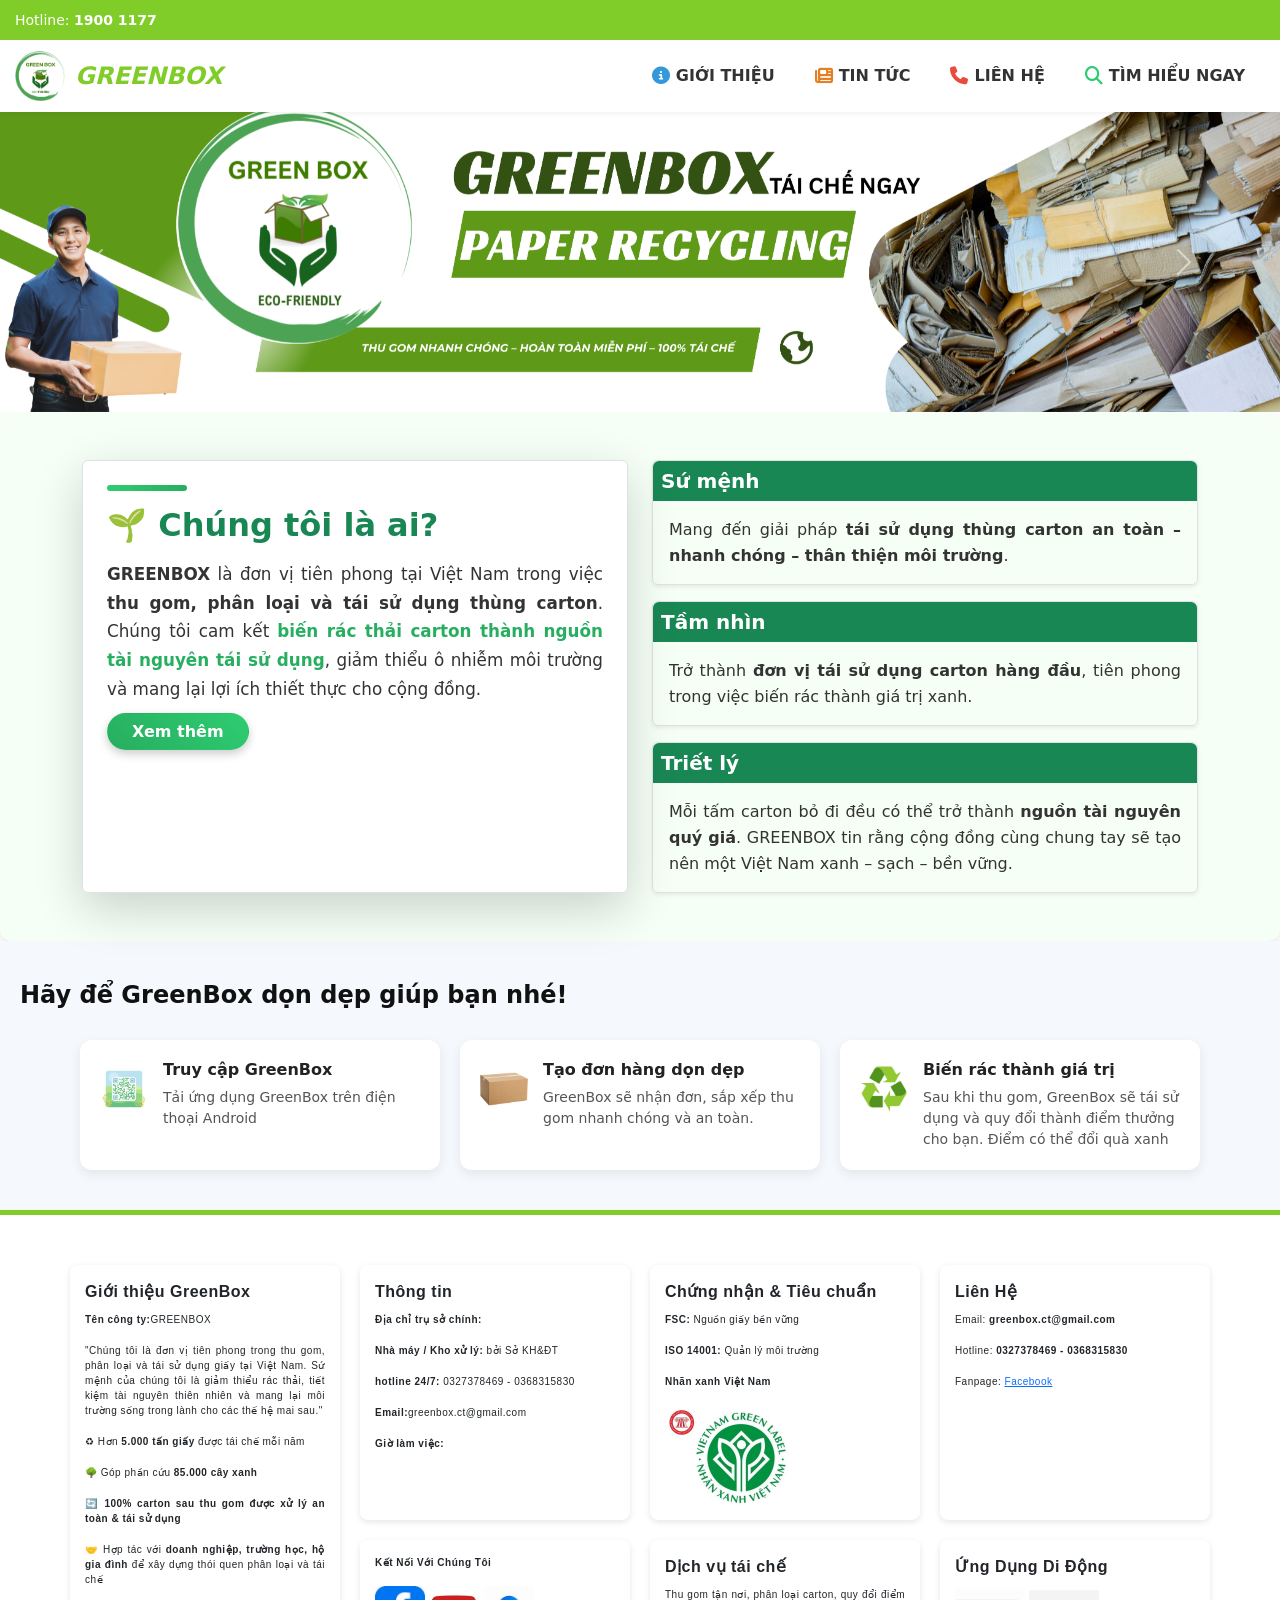
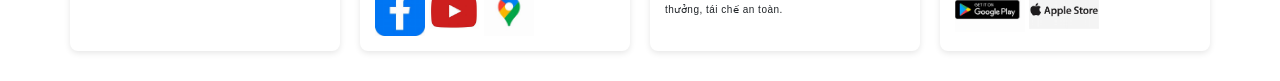
<file: index.html>
<!DOCTYPE html>
<html lang="en">
<head>
  <meta charset="UTF-8">
  <meta name="viewport" content="width=device-width, initial-scale=1.0">
  <title>GREENBOX</title>
  <link rel="stylesheet" type="text/css" href="index.css">
  <link rel="stylesheet" href="https://cdnjs.cloudflare.com/ajax/libs/font-awesome/6.4.0/css/all.min.css">
  <link href="https://cdn.jsdelivr.net/npm/bootstrap@5.3.7/dist/css/bootstrap.min.css" rel="stylesheet">
  <script src="https://cdn.jsdelivr.net/npm/bootstrap@5.3.2/dist/js/bootstrap.bundle.min.js"></script>
  <style>
.footer-container {
    display: grid;
    grid-template-columns: repeat(4, 1fr);
    grid-template-rows: auto auto;
    gap: 20px;
    max-width: 1200px;
    margin: auto;
    padding: 30px;
    background-color: #fff;
    font-family: sans-serif;
    box-sizing: border-box;
}

.footer1 {
    grid-column: 1;
    grid-row: 1 / span 2;
}
.footer2 {
    grid-column: 2;
    grid-row: 1;
}
.footer3 {
    grid-column: 3;
    grid-row: 1;
}
.footer4 {
    grid-column: 4;
    grid-row: 1;
}
.footer6 {
    grid-column: 2;
    grid-row: 2;
}
.footer7 {
    grid-column: 3;
    grid-row: 2;
}
.footer8 {
    grid-column: 4;
    grid-row: 2;
}
.footer5 {
    display: none;
}

.footer-container > div {
    background: #fff;
    padding: 15px;
    border-radius: 8px;
    box-shadow: 0 2px 6px rgba(0,0,0,0.1);
    box-sizing: border-box;
}

@media (max-width: 768px) {
    .footer-container {
        grid-template-columns: 1fr;
        grid-template-rows: auto;
    }
    .footer1,
    .footer2,
    .footer3,
    .footer4,
    .footer5,
    .footer6,
    .footer7,
    .footer8 {
        grid-column: auto;
        grid-row: auto;
        display: block;
    }
    .footer5 {
       display: none;
    }
}

.footer1 p, .footer2 p, .footer3 p, .footer4 p, .footer6 p, .footer7 p, .footer8 p {
    font-size: 10px;
    text-align: justify;
    text-justify: inter-word;
    line-height: 1.5;
    letter-spacing: 0.5px;
}

.footer1 h6, .footer2 h6, .footer3 h6, .footer4 h6, .footer6 h6, .footer7 h6, .footer8 h6 {
    text-align: justify;
    line-height: 1.5;
    letter-spacing: 0.5px;
}
  </style>
</head>

<body>
  <!-- Thanh xanh trên cùng -->
  <div class="top-bar">
    <div class="left">
      <span>Hotline: <strong>1900 1177</strong></span>
      <div class="top-right">
      </div>
    </div>
  </div>

  <!-- Header chính màu trắng -->
  <header class="main-header">
    <div class="logo-container">
      <a href="index.html">
        <img src="hinh/logo1.png" alt="VinhLong Tourism Logo" class="logo">
      </a>
      <a class="greenbox-link"><i>GREENBOX</i></a>
    </div>
    <!-- Nút menu ☰ chỉ hiển thị trên điện thoại -->
    <button class="menudienthoai-toggle" onclick="toggleMenudienthoai()">☰</button>

    <!-- Thanh menu -->
    <nav id="nav-menu">
      <a href="php/gioithieu.html"><i class="fas fa-info-circle"></i> GIỚI THIỆU</a>
      <a href="php/tintuc.html"><i class="fas fa-newspaper"></i> TIN TỨC</a>
      <a href="php/lienhe.html"> <i class="fas fa-phone"></i> LIÊN HỆ</a>
      <a href="php/timhieungay.html"> <i class="fas fa-search"></i> TÌM HIỂU NGAY</a>
    </nav>
  </header>

  <!-- Banner quảng cáo -->
  <!-- <div class="banner">
    <img src="hinh/nenxanh.png" alt="" className="benner" width="1208" />
  </div> -->
  <!-- Banner quảng cáo -->
  <div id="carouselExampleInterval" class="carousel slide" data-bs-ride="carousel">
    <div class="carousel-inner">
      <div class="carousel-item active" data-bs-interval="3000">
        <img src="hinh/bennerweb1.png" class="d-block w-100" alt="...">
      </div>
      <div class="carousel-item" data-bs-interval="2000">
        <img src="hinh/bennerweb2.png" class="d-block w-100" alt="...">
      </div>
      <div class="carousel-item">
        <img src="hinh/benner3.png" class="d-block w-100" alt="...">
      </div>
      <div class="carousel-item">
        <img src="hinh/benner4.png" class="d-block w-100" alt="...">
      </div>
    </div>
    <button class="carousel-control-prev" type="button" data-bs-target="#carouselExampleInterval" data-bs-slide="prev">
      <span class="carousel-control-prev-icon" aria-hidden="true"></span>
      <span class="visually-hidden">Previous</span>
    </button>
    <button class="carousel-control-next" type="button" data-bs-target="#carouselExampleInterval" data-bs-slide="next">
      <span class="carousel-control-next-icon" aria-hidden="true"></span>
      <span class="visually-hidden">Next</span>
    </button>
  </div>


<!-- Phần giới thiệu GreenBox -->
<section id="about-greenbox" class="py-5">
  <div class="container">
    <div class="row align-items-stretch">
      
      <!-- Cột bên trái: Giới thiệu -->
<!-- Cột bên trái: Giới thiệu -->
<!-- Cột bên trái: Giới thiệu -->
<div class="col-md-6 mb-4 mb-md-0" style="text-align: justify;">
  <div class="border rounded p-4 shadow-lg h-100 bg-white position-relative" 
       style="border: 2px solid #4CAF50; border-radius: 15px; overflow:hidden;">

    <!-- Gạch ngang xanh -->
    <div style="height: 6px; width: 80px; background: linear-gradient(90deg, #2ecc71, #27ae60); border-radius: 4px; margin-bottom: 15px;">
    </div>

    <h2 class="fw-bold mb-3 text-success text-center text-md-start">
      🌱 Chúng tôi là ai?
    </h2>

    <p style="line-height: 1.7; color: #333; font-size: 1.05rem; text-align: justify;">
      <strong>GREENBOX</strong> là đơn vị tiên phong tại Việt Nam trong việc 
      <b>thu gom, phân loại và tái sử dụng thùng carton</b>. 
      Chúng tôi cam kết <span style="color:#27ae60; font-weight:600;">biến rác thải carton thành nguồn tài nguyên tái sử dụng</span>, 
      giảm thiểu ô nhiễm môi trường và mang lại lợi ích thiết thực cho cộng đồng.
    </p>

    <a href="php/gioithieu.html" class="btn mt-3 px-4 py-2 fw-bold text-white d-block d-md-inline mx-auto mx-md-0"
       style="background: linear-gradient(45deg,#27ae60,#2ecc71); border-radius:30px; box-shadow:0 4px 10px rgba(0,0,0,0.2); width: fit-content;">
       Xem thêm
    </a>
  </div>
</div>




      <!-- Cột bên phải: Sứ mệnh, Tầm nhìn, Triết lý -->
      <div class="col-md-6 d-flex flex-column gap-3" style="text-align: justify;">
        
        <div class="border rounded shadow-sm h-100">
          <div class="bg-success text-white p-2 rounded-top">
            <h5 class="fw-bold mb-0">Sứ mệnh</h5>
          </div>
          <div class="p-3">
            <p class="mb-0">
              Mang đến giải pháp <b>tái sử dụng thùng carton an toàn – nhanh chóng – thân thiện môi trường</b>.
            </p>
          </div>
        </div>

        <div class="border rounded shadow-sm h-100">
          <div class="bg-success text-white p-2 rounded-top">
            <h5 class="fw-bold mb-0">Tầm nhìn</h5>
          </div>
          <div class="p-3">
            <p class="mb-0">
              Trở thành <b>đơn vị tái sử dụng carton hàng đầu</b>, tiên phong trong việc biến rác thành giá trị xanh.
            </p>
          </div>
        </div>

        <div class="border rounded shadow-sm h-100">
          <div class="bg-success text-white p-2 rounded-top">
            <h5 class="fw-bold mb-0">Triết lý</h5>
          </div>
          <div class="p-3">
            <p class="mb-0">
              Mỗi tấm carton bỏ đi đều có thể trở thành <b>nguồn tài nguyên quý giá</b>. 
              GREENBOX tin rằng cộng đồng cùng chung tay sẽ tạo nên một Việt Nam xanh – sạch – bền vững.
            </p>
          </div>
        </div>

      </div>
    </div>
  </div>
</section>





   <section id="introduction1" style="text-align: justify;">
    <h2>Hãy để GreenBox dọn dẹp giúp bạn nhé!</h2>
    <div class="list-lido">
      <div class="lido-box">
        <div class="lido-content">
          <img src="hinh/appGreenBox.jpg" alt="Đáp ứng mọi nhu cầu">
          <div class="text">
            <h3>Truy cập GreenBox</h3>
            <p>Tải ứng dụng GreenBox trên điện thoại Android</p>
          </div>
        </div>
      </div>
      <div class="lido-box">
        <div class="lido-content">
          <img src="hinh/thungcarton.jpg" alt="Tùy chọn đặt chỗ linh hoạt">
          <div class="text">
            <h3>Tạo đơn hàng dọn dẹp</h3>
            <p>GreenBox sẽ nhận đơn, sắp xếp thu gom nhanh chóng và an toàn.</p>
          </div>
        </div>
      </div>
      <div class="lido-box">
        <div class="lido-content">
          <img src="hinh/lido3.png" alt="Thanh toán an toàn">
          <div class="text">
            <h3>Biến rác thành giá trị</h3>
            <p>Sau khi thu gom, GreenBox sẽ tái sử dụng và quy đổi thành điểm thưởng cho bạn. Điểm có thể đổi quà xanh</p>
          </div>
        </div>
      </div>
    </div>
  </section>
  </div>

  <!--footer cuối trang-->
  <footer>
    <div class="top"></div>
    </div>
    </div>
    <div class="footer-container">
      <div class="footer1">
        <h6><strong>Giới thiệu GreenBox</strong></h6>
        <p><strong>Tên công ty:</strong>GREENBOX</p>
        <p><strong></strong>"Chúng tôi là đơn vị tiên phong trong thu gom, phân loại và tái sử dụng giấy tại Việt Nam. Sứ
          mệnh của chúng tôi là giảm thiểu rác thải, tiết kiệm tài nguyên thiên nhiên và mang lại môi trường sống trong
          lành cho các thế hệ mai sau."
        </p>
        <p>♻ Hơn <strong>5.000 tấn giấy</strong> được tái chế mỗi năm</p>
        <p>🌳 Góp phần cứu <strong>85.000 cây xanh</strong> </p>
        <p><strong>🔄 100% carton sau thu gom được xử lý an toàn & tái sử dụng</strong> </p>
        <p>🤝 Hợp tác với <strong>doanh nghiệp, trường học, hộ gia đình</strong> để xây dựng thói quen phân loại và tái chế </p>
      </div>

      <div class="footer2">
        <h6><strong>Thông tin</strong></h6>
        <p><strong>Địa chỉ trụ sở chính:</strong></p>
        <p><strong>Nhà máy / Kho xử lý:</strong> bởi Sở KH&ĐT</p>
        <p><strong>hotline 24/7:</strong> 0327378469 - 0368315830</p>
        <p><strong>Email:</strong>greenbox.ct@gmail.com</p>
        <p><strong>Giờ làm việc:</strong></p>
      </div>

      <div class="footer3">
        <h6><strong>Chứng nhận & Tiêu chuẩn</strong></h6>
        <p><strong>FSC: </strong> Nguồn giấy bền vững</p>
        <p><strong>ISO 14001: </strong> Quản lý môi trường</p>
        <p><strong>Nhãn xanh Việt Nam</strong></p>
        <img src="hinh/Nhanxanh.jpg" alt="Đã thông báo Bộ Công Thương" width="150">
      </div>

      <div class="footer4">
        <h6><strong>Liên Hệ</strong></h6>
        <p>Email: <strong> greenbox.ct@gmail.com</strong></p>
        <p>Hotline: <strong>0327378469 - 0368315830</strong></p>
        <p>Fanpage: <a href="#" target="_blank">Facebook</a></p>
      </div>

      <div class="footer5">
        <h6>Đây là ô footer5 đã bị gộp với footer1</h6>
        <p>Nội dung này sẽ không hiển thị vì đã bị gộp với footer1.</p>
      </div>

      <div class="footer6">
        <h6>
          <p><strong>Kết Nối Với Chúng Tôi</strong></p>
        </h6>
        <img src="hinh/fb.jfif" width="50">
        <img src="hinh/ytb1.jfif" width="50">
        <img src="hinh/ggmap.jfif" width="50">
      </div>

      <div class="footer7">
        <h6><strong>Dịch vụ tái chế</strong></h6>
        <p>Thu gom tận nơi, phân loại carton, quy đổi điểm thưởng, tái chế an toàn.</p>
      </div>

      <div class="footer8">
        <h6><strong>Ứng Dụng Di Động</strong></h6>
        <img src="hinh/gg play.jfif" width="70">
        <img src="hinh/app.jfif" width="70">
      </div>
    </div>
  </footer>

</body>
<script>
  function toggleMenudienthoai() {
    var menu = document.getElementById("nav-menu");
    menu.classList.toggle("nav-active");
  }
</script>

</html>
</file>
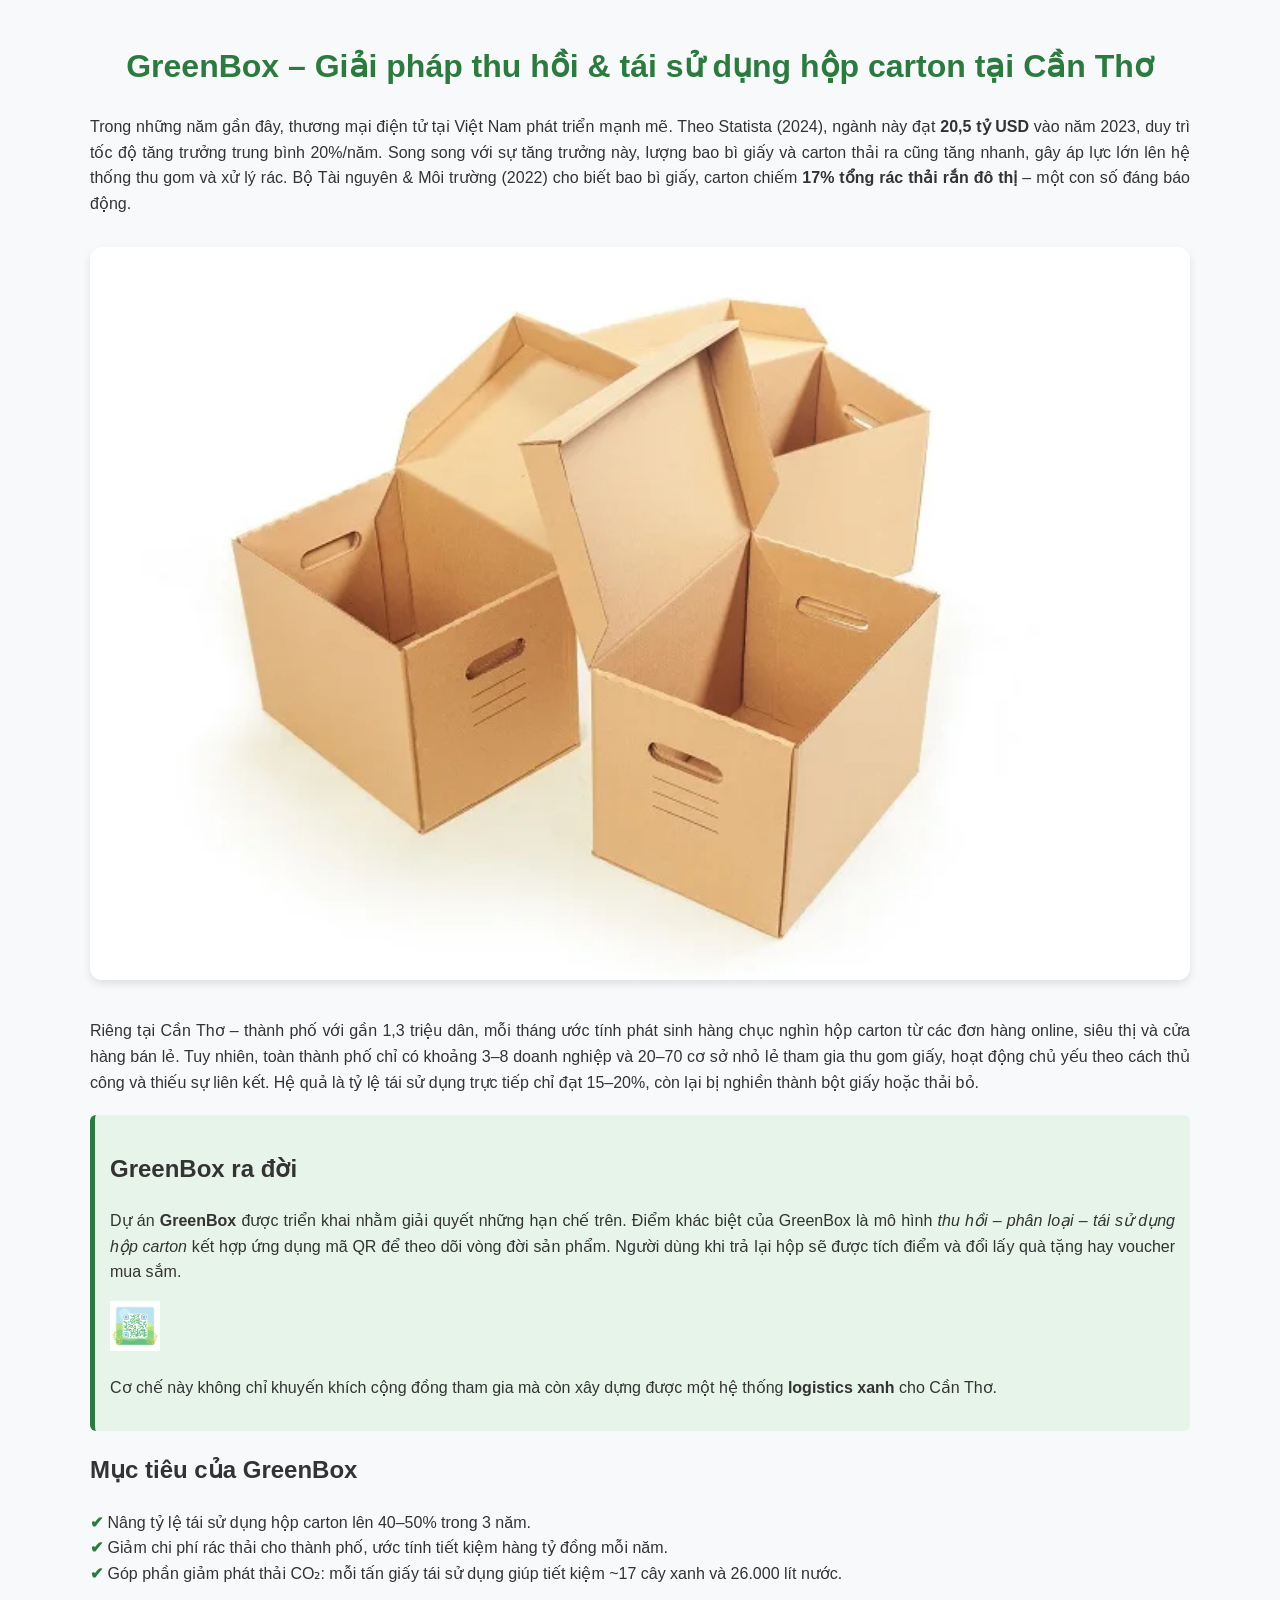
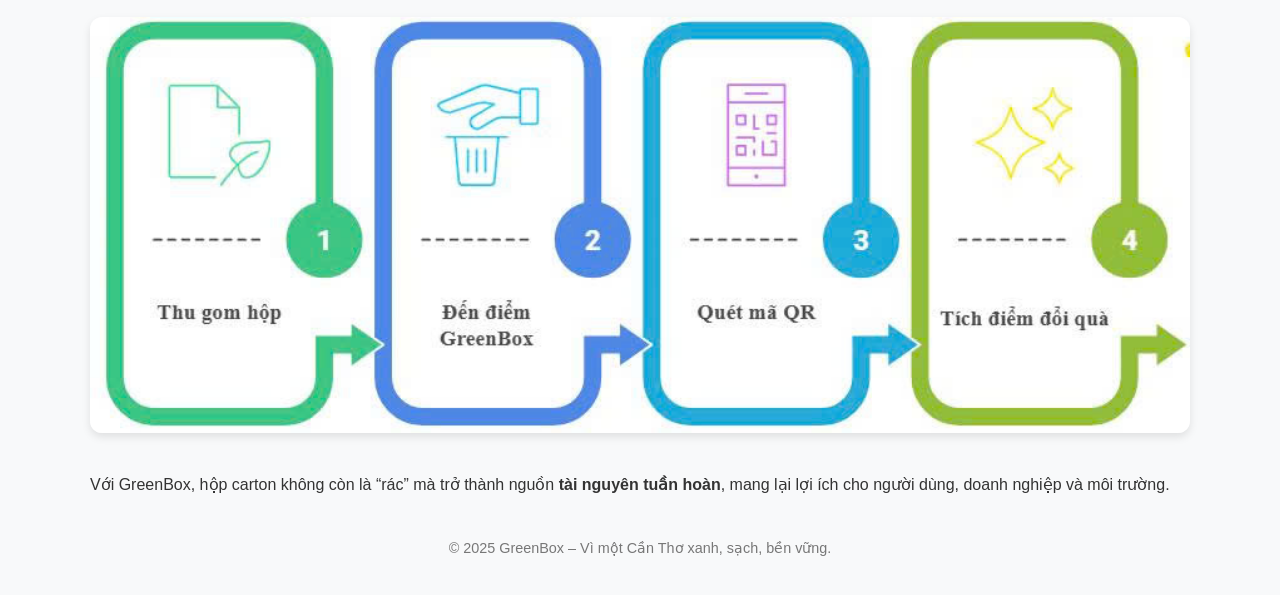
<file: php/chitiet1.html>
<!DOCTYPE html>
<html lang="vi">
<head>
  <meta charset="UTF-8">
  <meta name="viewport" content="width=device-width, initial-scale=1.0">
  <title>GreenBox – Giải pháp tái sử dụng hộp carton tại Cần Thơ</title>
  <style>
    body {
      font-family: Arial, sans-serif;
      line-height: 1.6;
      margin: 0;
      padding: 0;
      background: #f8f9fa;
      color: #333;
    }
    .container {
      max-width: 1100px;
      margin: auto;
      padding: 20px;
    }
    h1 {
      text-align: center;
      color: #2c7a3f;
    }
    .intro img, .goal img {
      width: 100%;
      border-radius: 12px;
      margin: 15px 0;
      box-shadow: 0 4px 8px rgba(0,0,0,0.1);
    }
    .highlight {
      background: #e6f4ea;
      padding: 15px;
      border-left: 5px solid #2c7a3f;
      margin: 20px 0;
      border-radius: 6px;
    }
    ul {
      list-style: none;
      padding: 0;
    }
    ul li::before {
      content: "✔ ";
      color: #2c7a3f;
      font-weight: bold;
    }
    .footer {
      text-align: center;
      font-size: 0.9em;
      color: #777;
      margin-top: 40px;
    }
  </style>
</head>
<body>
  <div class="container" style="text-align: justify;">
    <h1>GreenBox – Giải pháp thu hồi & tái sử dụng hộp carton tại Cần Thơ</h1>

    <div class="intro">
      <p>Trong những năm gần đây, thương mại điện tử tại Việt Nam phát triển mạnh mẽ. Theo Statista (2024), ngành này đạt <strong>20,5 tỷ USD</strong> vào năm 2023, duy trì tốc độ tăng trưởng trung bình 20%/năm. Song song với sự tăng trưởng này, lượng bao bì giấy và carton thải ra cũng tăng nhanh, gây áp lực lớn lên hệ thống thu gom và xử lý rác. Bộ Tài nguyên & Môi trường (2022) cho biết bao bì giấy, carton chiếm <strong>17% tổng rác thải rắn đô thị</strong> – một con số đáng báo động.</p>
      <img src="../hinh/thung-carton-6.webp" alt="Hộp carton từ thương mại điện tử">

      <p>Riêng tại Cần Thơ – thành phố với gần 1,3 triệu dân, mỗi tháng ước tính phát sinh hàng chục nghìn hộp carton từ các đơn hàng online, siêu thị và cửa hàng bán lẻ. Tuy nhiên, toàn thành phố chỉ có khoảng 3–8 doanh nghiệp và 20–70 cơ sở nhỏ lẻ tham gia thu gom giấy, hoạt động chủ yếu theo cách thủ công và thiếu sự liên kết. Hệ quả là tỷ lệ tái sử dụng trực tiếp chỉ đạt 15–20%, còn lại bị nghiền thành bột giấy hoặc thải bỏ.</p>
    </div>

    <div class="highlight">
      <h2>GreenBox ra đời</h2>
      <p>Dự án <strong>GreenBox</strong> được triển khai nhằm giải quyết những hạn chế trên. Điểm khác biệt của GreenBox là mô hình <em>thu hồi – phân loại – tái sử dụng hộp carton</em> kết hợp ứng dụng mã QR để theo dõi vòng đời sản phẩm. Người dùng khi trả lại hộp sẽ được tích điểm và đổi lấy quà tặng hay voucher mua sắm.</p>
      <img src="../hinh/appGreenBox.jpg" alt="Ứng dụng QR code trong tái chế"  style="height:50px; width:50px;">
      <p>Cơ chế này không chỉ khuyến khích cộng đồng tham gia mà còn xây dựng được một hệ thống <strong>logistics xanh</strong> cho Cần Thơ.</p>
    </div>

    <div class="goal">
      <h2>Mục tiêu của GreenBox</h2>
      <ul>
        <li>Nâng tỷ lệ tái sử dụng hộp carton lên 40–50% trong 3 năm.</li>
        <li>Giảm chi phí rác thải cho thành phố, ước tính tiết kiệm hàng tỷ đồng mỗi năm.</li>
        <li>Góp phần giảm phát thải CO₂: mỗi tấn giấy tái sử dụng giúp tiết kiệm ~17 cây xanh và 26.000 lít nước.</li>
      </ul>
      <img src="../hinh/bv1.jpg" alt="Quy trình tái chế carton">
    </div>

    <p>Với GreenBox, hộp carton không còn là “rác” mà trở thành nguồn <strong>tài nguyên tuần hoàn</strong>, mang lại lợi ích cho người dùng, doanh nghiệp và môi trường.</p>

    <div class="footer">
      <p>© 2025 GreenBox – Vì một Cần Thơ xanh, sạch, bền vững.</p>
    </div>
  </div>
</body>
</html>
</file>
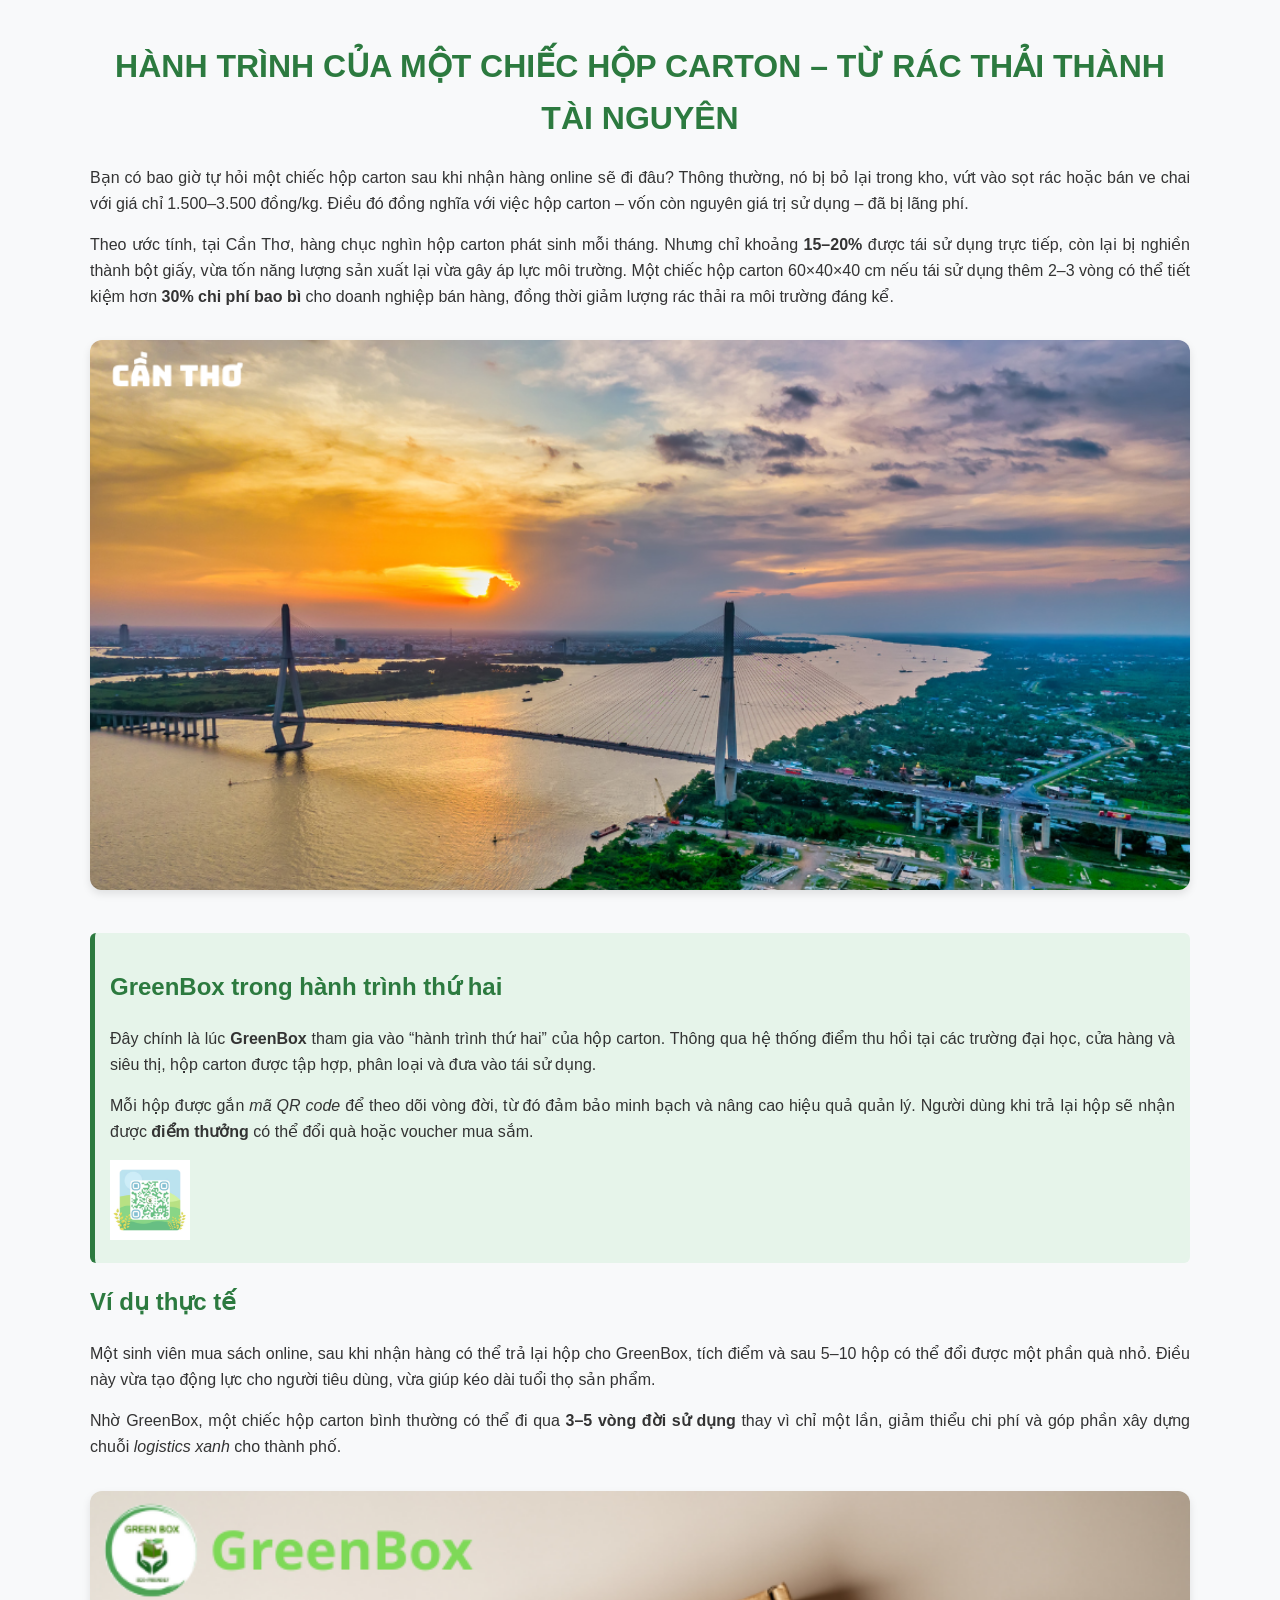
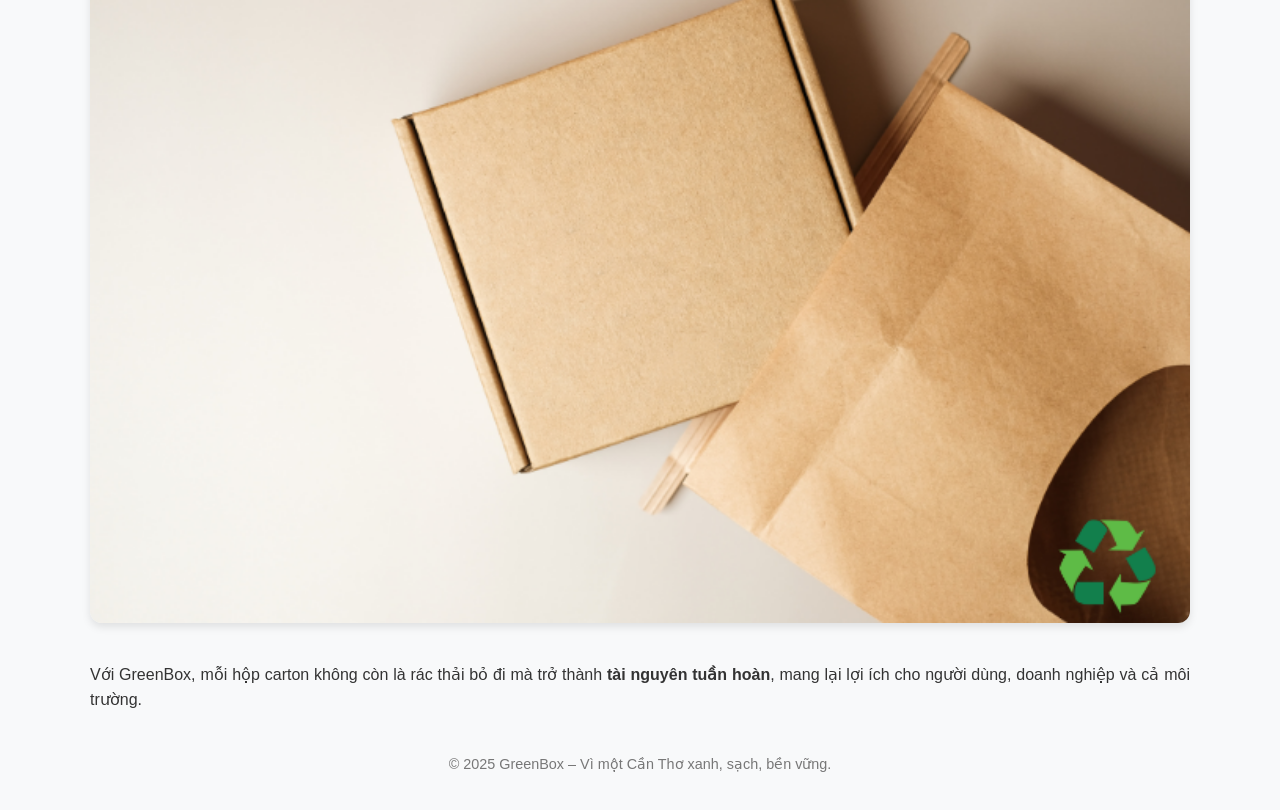
<file: php/chitiet2.html>
<!DOCTYPE html>
<html lang="vi">
<head>
  <meta charset="UTF-8">
  <meta name="viewport" content="width=device-width, initial-scale=1.0">
  <title>Bài 2: Hành trình của một chiếc hộp carton</title>
  <style>
    body {
      font-family: Arial, sans-serif;
      line-height: 1.6;
      margin: 0;
      padding: 0;
      background: #f8f9fa;
      color: #333;
    }
    .container {
      max-width: 1100px;
      margin: auto;
      padding: 20px;
    }
    h1 {
      text-align: center;
      color: #2c7a3f;
    }
    h2 {
      color: #2c7a3f;
    }
    .intro img, .process img {
      width: 100%;
      border-radius: 12px;
      margin: 15px 0;
      box-shadow: 0 4px 8px rgba(0,0,0,0.1);
    }
    .highlight {
      background: #e6f4ea;
      padding: 15px;
      border-left: 5px solid #2c7a3f;
      margin: 20px 0;
      border-radius: 6px;
    }
    .footer {
      text-align: center;
      font-size: 0.9em;
      color: #777;
      margin-top: 40px;
    }
  </style>
</head>
<body>
  <div class="container" style="text-align: justify;">
    <h1>HÀNH TRÌNH CỦA MỘT CHIẾC HỘP CARTON – TỪ RÁC THẢI THÀNH TÀI NGUYÊN</h1>

    <div class="intro">
      <p>Bạn có bao giờ tự hỏi một chiếc hộp carton sau khi nhận hàng online sẽ đi đâu? Thông thường, nó bị bỏ lại trong kho, vứt vào sọt rác hoặc bán ve chai với giá chỉ 1.500–3.500 đồng/kg. Điều đó đồng nghĩa với việc hộp carton – vốn còn nguyên giá trị sử dụng – đã bị lãng phí.</p>

      <p>Theo ước tính, tại Cần Thơ, hàng chục nghìn hộp carton phát sinh mỗi tháng. Nhưng chỉ khoảng <strong>15–20%</strong> được tái sử dụng trực tiếp, còn lại bị nghiền thành bột giấy, vừa tốn năng lượng sản xuất lại vừa gây áp lực môi trường. Một chiếc hộp carton 60×40×40 cm nếu tái sử dụng thêm 2–3 vòng có thể tiết kiệm hơn <strong>30% chi phí bao bì</strong> cho doanh nghiệp bán hàng, đồng thời giảm lượng rác thải ra môi trường đáng kể.</p>

      <img src="../hinh/bv2.0.png" alt="Hộp carton sau khi sử dụng">
    </div>

    <div class="highlight">
      <h2>GreenBox trong hành trình thứ hai</h2>
      <p>Đây chính là lúc <strong>GreenBox</strong> tham gia vào “hành trình thứ hai” của hộp carton. Thông qua hệ thống điểm thu hồi tại các trường đại học, cửa hàng và siêu thị, hộp carton được tập hợp, phân loại và đưa vào tái sử dụng.</p>
      <p>Mỗi hộp được gắn <em>mã QR code</em> để theo dõi vòng đời, từ đó đảm bảo minh bạch và nâng cao hiệu quả quản lý. Người dùng khi trả lại hộp sẽ nhận được <strong>điểm thưởng</strong> có thể đổi quà hoặc voucher mua sắm.</p>
      <img src="../hinh/appGreenBox.jpg" alt="QR code theo dõi hộp tái chế" width="80">
    </div>

    <div class="process">
      <h2>Ví dụ thực tế</h2>
      <p>Một sinh viên mua sách online, sau khi nhận hàng có thể trả lại hộp cho GreenBox, tích điểm và sau 5–10 hộp có thể đổi được một phần quà nhỏ. Điều này vừa tạo động lực cho người tiêu dùng, vừa giúp kéo dài tuổi thọ sản phẩm.</p>

      <p>Nhờ GreenBox, một chiếc hộp carton bình thường có thể đi qua <strong>3–5 vòng đời sử dụng</strong> thay vì chỉ một lần, giảm thiểu chi phí và góp phần xây dựng chuỗi <em>logistics xanh</em> cho thành phố.</p>

      <img src="../hinh/bv2.1.png" alt="Quy trình tái sử dụng hộp carton">
    </div>

    <p>Với GreenBox, mỗi hộp carton không còn là rác thải bỏ đi mà trở thành <strong>tài nguyên tuần hoàn</strong>, mang lại lợi ích cho người dùng, doanh nghiệp và cả môi trường.</p>

    <div class="footer">
      <p>© 2025 GreenBox – Vì một Cần Thơ xanh, sạch, bền vững.</p>
    </div>
  </div>
</body>
</html>
</file>
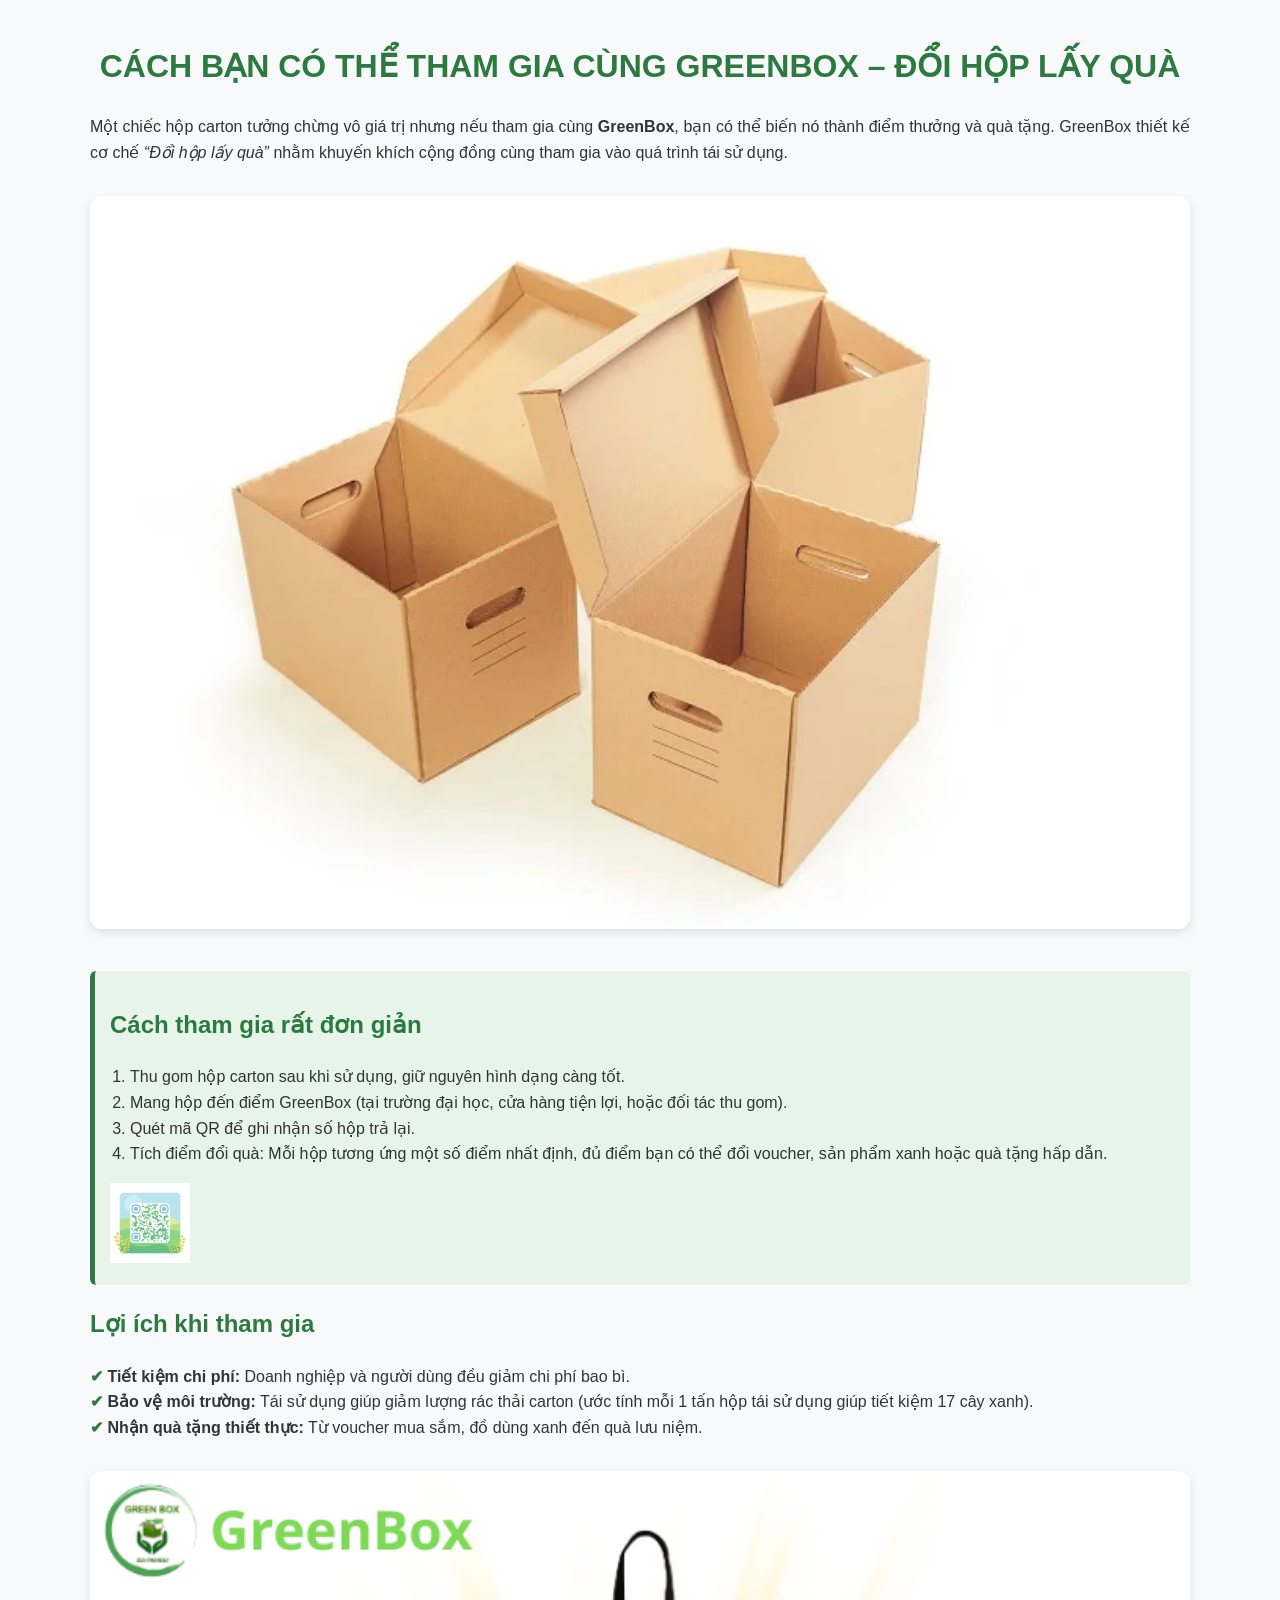
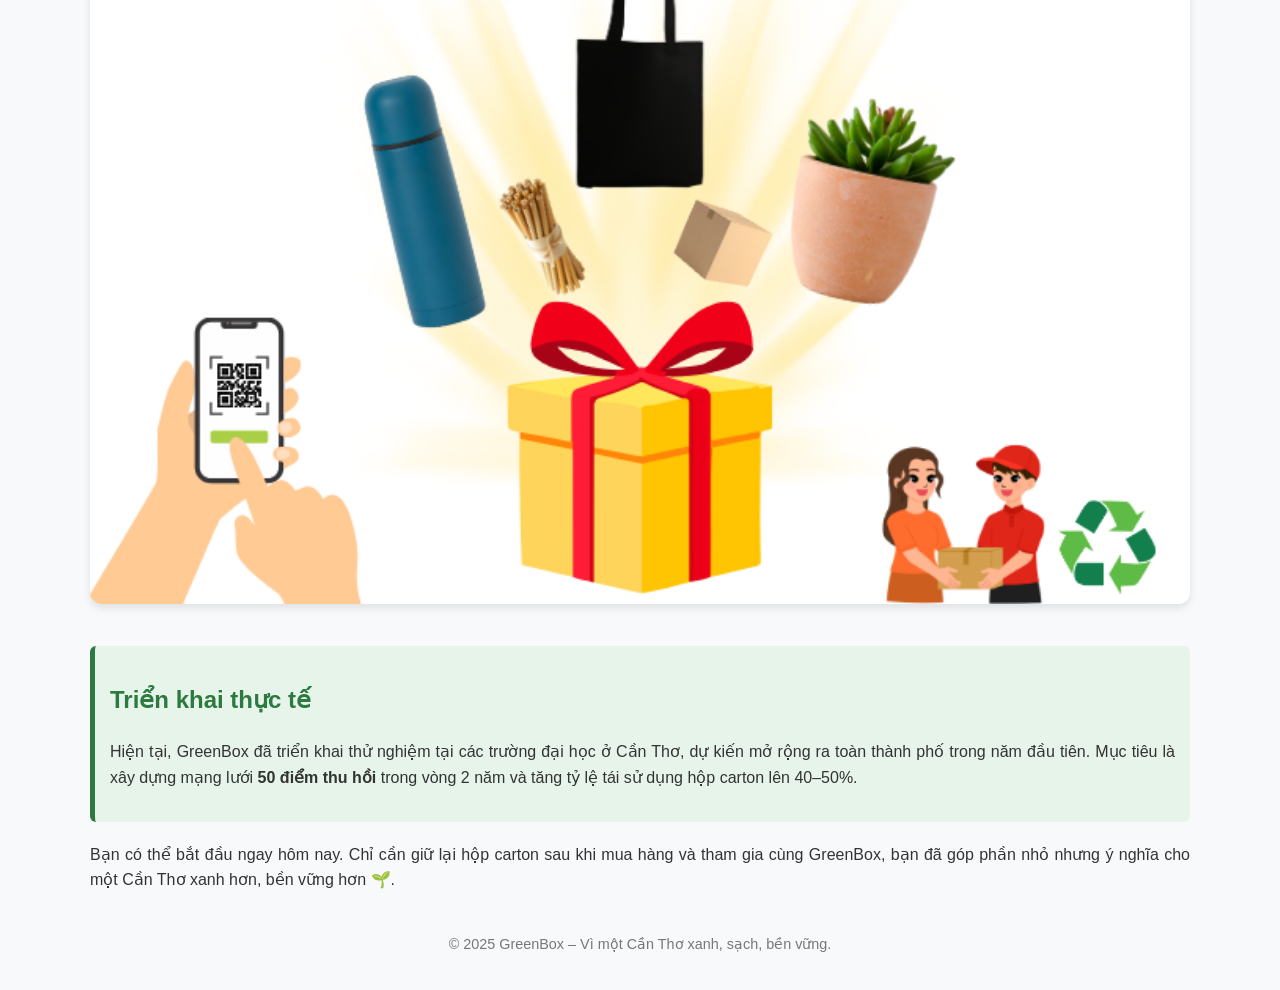
<file: php/chitiet3.html>
<!DOCTYPE html>
<html lang="vi">
<head>
  <meta charset="UTF-8">
  <meta name="viewport" content="width=device-width, initial-scale=1.0">
  <title>Bài 3: Cách bạn có thể tham gia cùng GreenBox</title>
  <style>
    body {
      font-family: Arial, sans-serif;
      line-height: 1.6;
      margin: 0;
      padding: 0;
      background: #f8f9fa;
      color: #333;
    }
    .container {
      max-width: 1100px;
      margin: auto;
      padding: 20px;
    }
    h1 {
      text-align: center;
      color: #2c7a3f;
    }
    h2 {
      color: #2c7a3f;
    }
    .intro img, .steps img, .benefits img {
      width: 100%;
      border-radius: 12px;
      margin: 15px 0;
      box-shadow: 0 4px 8px rgba(0,0,0,0.1);
    }
    .highlight {
      background: #e6f4ea;
      padding: 15px;
      border-left: 5px solid #2c7a3f;
      margin: 20px 0;
      border-radius: 6px;
    }
    ul {
      list-style: none;
      padding: 0;
    }
    ul li::before {
      content: "✔ ";
      color: #2c7a3f;
      font-weight: bold;
    }
    ol {
      padding-left: 20px;
    }
    .footer {
      text-align: center;
      font-size: 0.9em;
      color: #777;
      margin-top: 40px;
    }
  </style>
</head>
<body>
  <div class="container" style="text-align: justify;">
    <h1>CÁCH BẠN CÓ THỂ THAM GIA CÙNG GREENBOX – ĐỔI HỘP LẤY QUÀ</h1>

    <div class="intro">
      <p>Một chiếc hộp carton tưởng chừng vô giá trị nhưng nếu tham gia cùng <strong>GreenBox</strong>, bạn có thể biến nó thành điểm thưởng và quà tặng. GreenBox thiết kế cơ chế <em>“Đổi hộp lấy quà”</em> nhằm khuyến khích cộng đồng cùng tham gia vào quá trình tái sử dụng.</p>
      <img src="../hinh/thung-carton-6.webp" alt="Đổi hộp lấy quà cùng GreenBox">
    </div>

    <div class="highlight">
      <h2>Cách tham gia rất đơn giản</h2>
      <ol>
        <li>Thu gom hộp carton sau khi sử dụng, giữ nguyên hình dạng càng tốt.</li>
        <li>Mang hộp đến điểm GreenBox (tại trường đại học, cửa hàng tiện lợi, hoặc đối tác thu gom).</li>
        <li>Quét mã QR để ghi nhận số hộp trả lại.</li>
        <li>Tích điểm đổi quà: Mỗi hộp tương ứng một số điểm nhất định, đủ điểm bạn có thể đổi voucher, sản phẩm xanh hoặc quà tặng hấp dẫn.</li>
      </ol>
      <img src="../hinh/appGreenBox.jpg" alt="Quét mã QR GreenBox" width="80">
    </div>

    <div class="benefits">
      <h2>Lợi ích khi tham gia</h2>
      <ul>
        <li><strong>Tiết kiệm chi phí:</strong> Doanh nghiệp và người dùng đều giảm chi phí bao bì.</li>
        <li><strong>Bảo vệ môi trường:</strong> Tái sử dụng giúp giảm lượng rác thải carton (ước tính mỗi 1 tấn hộp tái sử dụng giúp tiết kiệm 17 cây xanh).</li>
        <li><strong>Nhận quà tặng thiết thực:</strong> Từ voucher mua sắm, đồ dùng xanh đến quà lưu niệm.</li>
      </ul>
      <img src="../hinh/bv3.png" alt="Nhận quà tặng khi tham gia GreenBox">
    </div>

    <div class="highlight">
      <h2>Triển khai thực tế</h2>
      <p>Hiện tại, GreenBox đã triển khai thử nghiệm tại các trường đại học ở Cần Thơ, dự kiến mở rộng ra toàn thành phố trong năm đầu tiên. Mục tiêu là xây dựng mạng lưới <strong>50 điểm thu hồi</strong> trong vòng 2 năm và tăng tỷ lệ tái sử dụng hộp carton lên 40–50%.</p>
    </div>

    <p>Bạn có thể bắt đầu ngay hôm nay. Chỉ cần giữ lại hộp carton sau khi mua hàng và tham gia cùng GreenBox, bạn đã góp phần nhỏ nhưng ý nghĩa cho một Cần Thơ xanh hơn, bền vững hơn 🌱.</p>

    <div class="footer">
      <p>© 2025 GreenBox – Vì một Cần Thơ xanh, sạch, bền vững.</p>
    </div>
  </div>
</body>
</html>
</file>
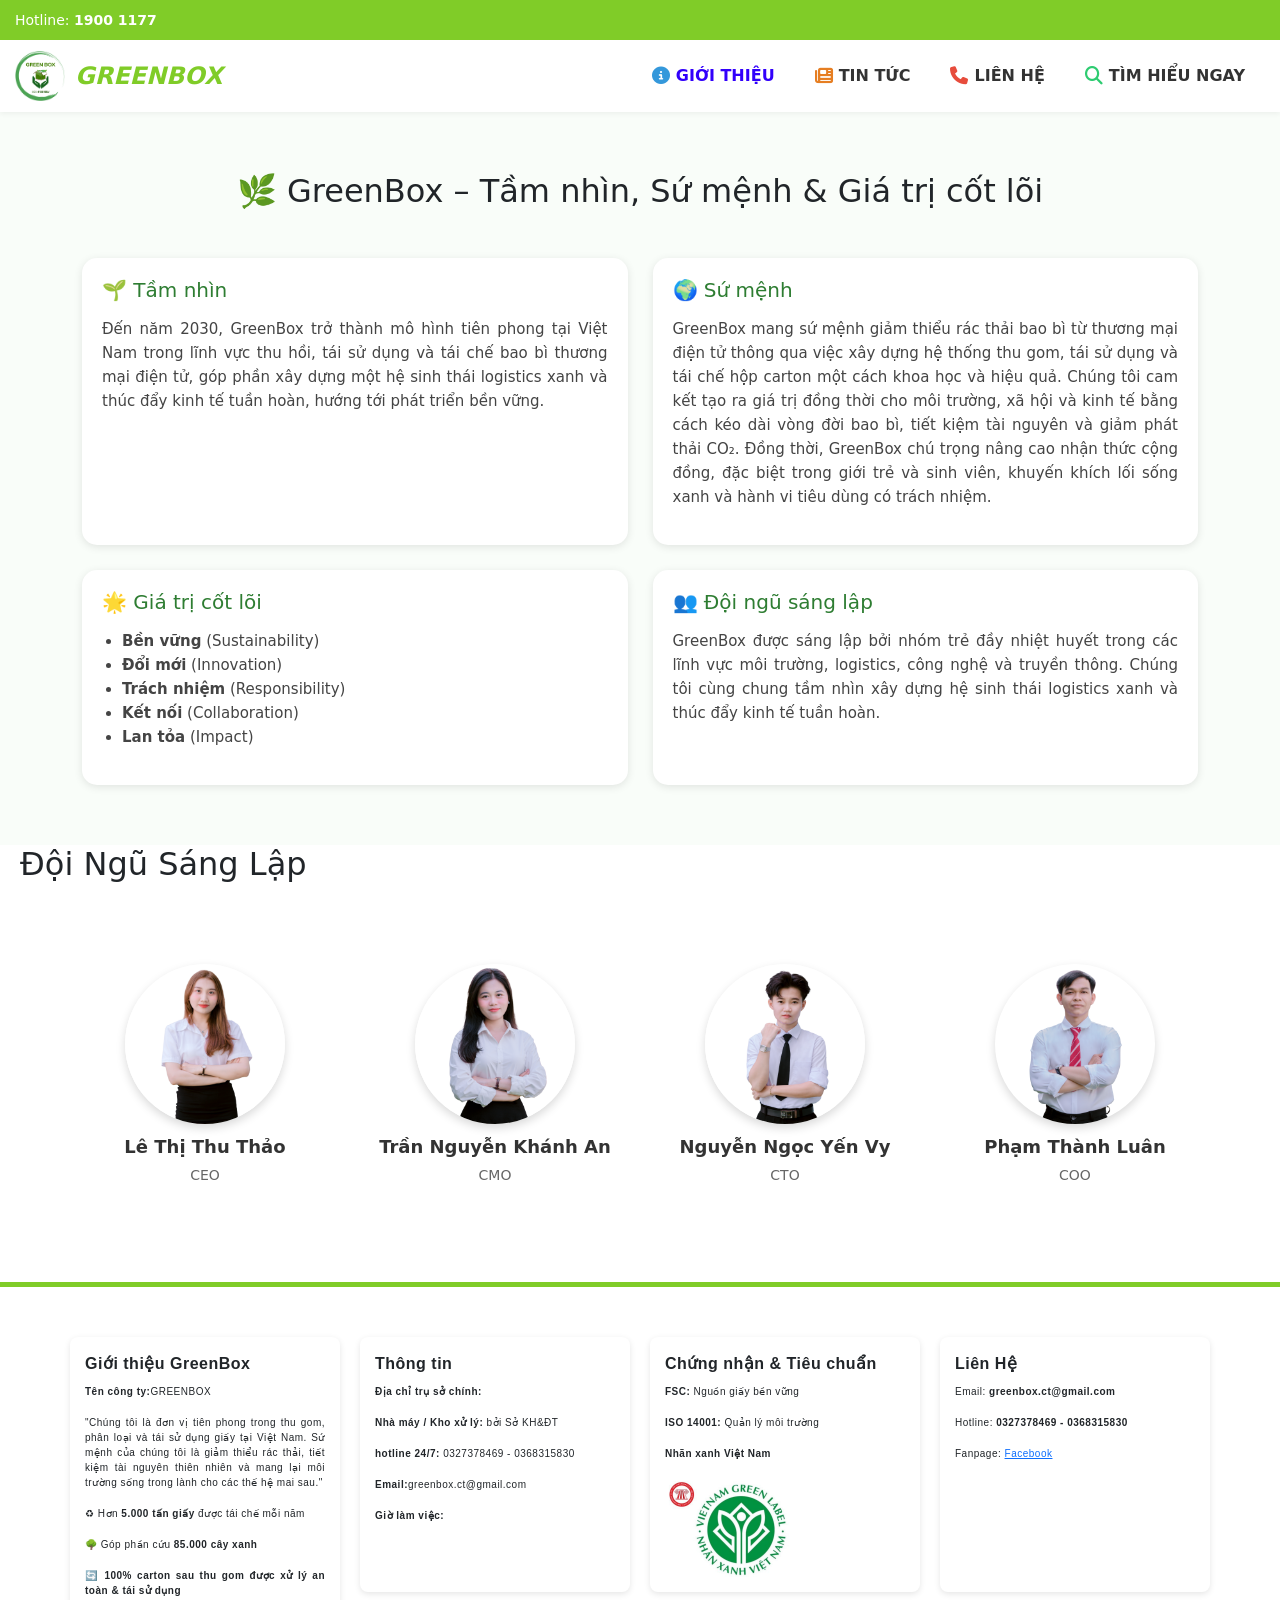
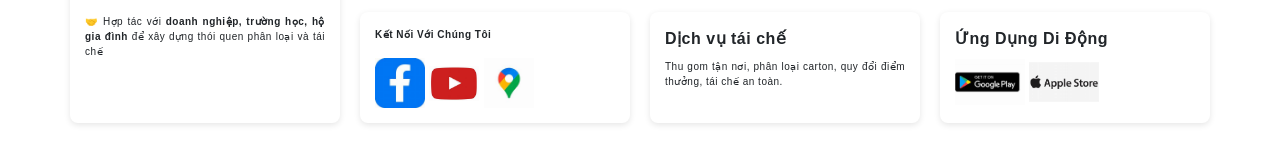
<file: php/gioithieu.html>
<!DOCTYPE html>
<html lang="en">

<head>
  <meta charset="UTF-8">
  <meta name="viewport" content="width=device-width, initial-scale=1.0">
  <title>GREENBOX</title>
  <link rel="stylesheet" type="text/css" href="../css/gioithieu.css">
  <link rel="stylesheet" href="https://cdnjs.cloudflare.com/ajax/libs/font-awesome/6.4.0/css/all.min.css">
  <link href="https://cdn.jsdelivr.net/npm/bootstrap@5.3.7/dist/css/bootstrap.min.css" rel="stylesheet">
  <script src="https://cdn.jsdelivr.net/npm/bootstrap@5.3.2/dist/js/bootstrap.bundle.min.js"></script>
  <style>
/* Info Grid */
.info-grid {
  display: grid;
  grid-template-columns: repeat(2, 1fr); /* Desktop */
  gap: 25px;
}
.info-box {
  background: #fff;
  padding: 20px;
  border-radius: 15px;
  box-shadow: 0 2px 8px rgba(0,0,0,0.1);
  transition: transform 0.3s ease;
}
.info-box:hover {
  transform: translateY(-5px);
}
.info-box h3 {
  margin-bottom: 15px;
  color: #2e7d32;
  font-size: 20px;
}
.info-box p, .info-box ul {
  font-size: 15px;
  line-height: 1.6;
  color: #444;
}
.info-box ul {
  padding-left: 20px;
}

/* Responsive Info */
@media (max-width: 992px) {
  .info-grid {
    grid-template-columns: repeat(2, 1fr);
  }
}
@media (max-width: 768px) {
  .info-grid {
    grid-template-columns: 1fr;
  }
}

/* Team Section */
/* ====== ĐỘI NGŨ ====== */
.team-grid {
  display: grid;
  grid-template-columns: repeat(auto-fit, minmax(260px, 1fr)); /* Tự co giãn */
  gap: 20px;
  justify-content: center;  /* Căn giữa ngang */
  align-items: center;

  max-width: 1200px;   /* Giới hạn chiều rộng */
  margin: 50px auto;   /* Căn giữa toàn bộ grid */
  padding: 30px;
}

.member {
  text-align: center;
  transition: transform 0.3s ease;
}

.member img {
  width: 160px;
  height: 160px;
  border-radius: 50%;
  object-fit: cover;
  box-shadow: 0px 4px 10px rgba(0, 0, 0, 0.15);
  transition: transform 0.3s ease;
}

.member img:hover {
  transform: scale(1.08);
}

.member h3 {
  font-size: 18px;
  margin-top: 12px;
  font-weight: 600;
  color: #333;
  padding: 30;
}

.member p {
  font-size: 14px;
  color: #666;
}

/* ====== Responsive cho điện thoại ====== */
@media (max-width: 768px) {
  .team-grid {
    grid-template-columns: 1fr; /* 1 cột trên mobile */
    padding: 30px;
  }
.member {
    width: 300px;    /* Khung chứa to hơn */
    height: 350px;
  }
  .member img {
    width: 230px;  /* To hơn giống ảnh sản phẩm */
    height: 230px;
  }

  .member h3 {
    font-size: 20px;
  }

  .member p {
    font-size: 15px;
  }
}
</style>
</head>

<body>
  <!-- Thanh xanh trên cùng -->
  <div class="top-bar">
    <div class="left">
      <span>Hotline: <strong>1900 1177</strong></span>
      <div class="top-right">
      </div>
    </div>
  </div>

  <!-- Header chính màu trắng -->
  <header class="main-header">
    <div class="logo-container">
      <a href="../index.html">
        <img src="../hinh/logo1.png" alt="VinhLong Tourism Logo" class="logo">
      </a>
      <a class="greenbox-link"><i>GREENBOX</i></a>
    </div>
    <!-- Nút menu ☰ chỉ hiển thị trên điện thoại -->
    <button class="menudienthoai-toggle" onclick="toggleMenudienthoai()">☰</button>

    <!-- Thanh menu -->
    <nav id="nav-menu">
      <a href="gioithieu.html" style="color: #3200fbff;"> <i class="fas fa-info-circle"></i> GIỚI THIỆU</a>
      <a href="tintuc.html"><i class="fas fa-newspaper"></i> TIN TỨC</a>
      <a href="lienhe.html"> <i class="fas fa-phone"></i> LIÊN HỆ</a>
      <a href="timhieungay.html"> <i class="fas fa-search"></i> TÌM HIỂU NGAY</a>
    </nav>
  </header>
  <!-- Section: Tầm nhìn - Sứ mệnh - Giá trị cốt lõi -->
<section id="vision-mission-values-team" style="background: #f9fdf9; padding: 60px 20px;">
  <div class="container">
    <h2 class="section-title text-center mb-5">🌿 GreenBox – Tầm nhìn, Sứ mệnh & Giá trị cốt lõi</h2>

    <div class="info-grid">
      <!-- Tầm nhìn -->
      <div class="info-box" style=" text-align: justify;">
        <h3>🌱 Tầm nhìn</h3>
        <p>Đến năm 2030, GreenBox trở thành mô hình tiên phong tại Việt Nam trong lĩnh vực thu hồi, tái sử dụng và tái chế bao bì thương mại điện tử, góp phần xây dựng một hệ sinh thái logistics xanh và thúc đẩy kinh tế tuần hoàn, hướng tới phát triển bền vững.</p>
      </div>

      <!-- Sứ mệnh -->
      <div class="info-box" style=" text-align: justify;">
        <h3>🌍 Sứ mệnh</h3>
        <p>GreenBox mang sứ mệnh giảm thiểu rác thải bao bì từ thương mại điện tử thông qua việc xây dựng hệ thống thu gom, tái sử dụng và tái chế hộp carton một cách khoa học và hiệu quả. Chúng tôi cam kết tạo ra giá trị đồng thời cho môi trường, xã hội và kinh tế bằng cách kéo dài vòng đời bao bì, tiết kiệm tài nguyên và giảm phát thải CO₂. Đồng thời, GreenBox chú trọng nâng cao nhận thức cộng đồng, đặc biệt trong giới trẻ và sinh viên, khuyến khích lối sống xanh và hành vi tiêu dùng có trách nhiệm.</p>
      </div>

      <!-- Giá trị cốt lõi -->
      <div class="info-box" style=" text-align: justify;">
        <h3>🌟 Giá trị cốt lõi</h3>
        <ul>
          <li><b>Bền vững</b> (Sustainability)</li>
          <li><b>Đổi mới</b> (Innovation)</li>
          <li><b>Trách nhiệm</b> (Responsibility)</li>
          <li><b>Kết nối</b> (Collaboration)</li>
          <li><b>Lan tỏa</b> (Impact)</li>
        </ul>
      </div>

      <!-- Đội ngũ -->
      <div class="info-box" style=" text-align: justify;">
        <h3>👥 Đội ngũ sáng lập</h3>
        <p>GreenBox được sáng lập bởi nhóm trẻ đầy nhiệt huyết trong các lĩnh vực môi trường, logistics, công nghệ và truyền thông. Chúng tôi cùng chung tầm nhìn xây dựng hệ sinh thái logistics xanh và thúc đẩy kinh tế tuần hoàn.</p>
      </div>
    </div>
  </div>
</section>

<!-- Section: Đội ngũ sáng lập -->
<h2 style="padding: 0 20px;">Đội Ngũ Sáng Lập</h2>
<section class="team">
  <div class="team-grid">
    <div class="member">
      <img src="../hinh/thao.png" alt="Member 1">
      <h3>Lê Thị Thu Thảo</h3>
      <p>CEO</p>
    </div>
    <div class="member">
      <img src="../hinh/an.png" alt="Member 2">
      <h3>Trần Nguyễn Khánh An</h3>
      <p>CMO</p>
    </div>
    <div class="member">
      <img src="../hinh/dung.png" alt="Member 3">
      <h3>Nguyễn Ngọc Yến Vy</h3>
      <p>CTO</p>
    </div>
    <div class="member">
      <img src="../hinh/luan.png" alt="Member 4">
      <h3>Phạm Thành Luân</h3>
      <p>COO</p>
    </div>
  </div>
</section>
   

  <!--footer cuối trang-->
  <footer>
    <div class="top"></div>
    </div>
    </div>
    <div class="footer-container">
      <div class="footer1">
        <h6><strong>Giới thiệu GreenBox</strong></h6>
        <p><strong>Tên công ty:</strong>GREENBOX</p>
        <p><strong></strong>"Chúng tôi là đơn vị tiên phong trong thu gom, phân loại và tái sử dụng giấy tại Việt Nam. Sứ
          mệnh của chúng tôi là giảm thiểu rác thải, tiết kiệm tài nguyên thiên nhiên và mang lại môi trường sống trong
          lành cho các thế hệ mai sau."
        </p>
        <p>♻ Hơn <strong>5.000 tấn giấy</strong> được tái chế mỗi năm</p>
        <p>🌳 Góp phần cứu <strong>85.000 cây xanh</strong> </p>
        <p><strong>🔄 100% carton sau thu gom được xử lý an toàn & tái sử dụng</strong> </p>
        <p>🤝 Hợp tác với <strong>doanh nghiệp, trường học, hộ gia đình</strong> để xây dựng thói quen phân loại và tái
          chế </p>
      </div>

      <div class="footer2">
        <h6><strong>Thông tin</strong></h6>
        <p><strong>Địa chỉ trụ sở chính:</strong></p>
        <p><strong>Nhà máy / Kho xử lý:</strong> bởi Sở KH&ĐT</p>
        <p><strong>hotline 24/7:</strong> 0327378469 - 0368315830</p>
        <p><strong>Email:</strong>greenbox.ct@gmail.com</p>
        <p><strong>Giờ làm việc:</strong></p>
      </div>

      <div class="footer3">
        <h6><strong>Chứng nhận & Tiêu chuẩn</strong></h6>
        <p><strong>FSC: </strong> Nguồn giấy bền vững</p>
        <p><strong>ISO 14001: </strong> Quản lý môi trường</p>
        <p><strong>Nhãn xanh Việt Nam</strong></p>
        <img src="../hinh/Nhanxanh.jpg" alt="Đã thông báo Bộ Công Thương" width="150">
      </div>

      <div class="footer4">
        <h6><strong>Liên Hệ</strong></h6>
        <p>Email: <strong> greenbox.ct@gmail.com</strong></p>
        <p>Hotline: <strong>0327378469 - 0368315830</strong></p>
        <p>Fanpage: <a href="#" target="_blank">Facebook</a></p>
      </div>

      <div class="footer5">
        <h6>Đây là ô footer5 đã bị gộp với footer1</h6>
        <p>Nội dung này sẽ không hiển thị vì đã bị gộp với footer1.</p>
      </div>

      <div class="footer6">
        <h6>
          <p><strong>Kết Nối Với Chúng Tôi</strong></p>
        </h6>
        <img src="../hinh/fb.jfif" width="50">
        <img src="../hinh/ytb1.jfif" width="50">
        <img src="../hinh/ggmap.jfif" width="50">
      </div>

      <div class="footer7">
        <h6><strong>Dịch vụ tái chế</strong></h6>
        <p>Thu gom tận nơi, phân loại carton, quy đổi điểm thưởng, tái chế an toàn.</p>
      </div>

      <div class="footer8">
        <h6><strong>Ứng Dụng Di Động</strong></h6>
        <img src="../hinh/gg play.jfif" width="70">
        <img src="../hinh/app.jfif" width="70">
      </div>
    </div>
  </footer>

</body>
<script>
  function toggleMenudienthoai() {
    var menu = document.getElementById("nav-menu");
    menu.classList.toggle("nav-active");
  }
</script>

</html>
<script>
  // Hiệu ứng khi cuộn xuống
  const items = document.querySelectorAll('.animate');
  window.addEventListener('scroll', () => {
    items.forEach(item => {
      const rect = item.getBoundingClientRect();
      if (rect.top < window.innerHeight - 100) {
        item.classList.add('show');
      }
    });
  });
</script>
</file>
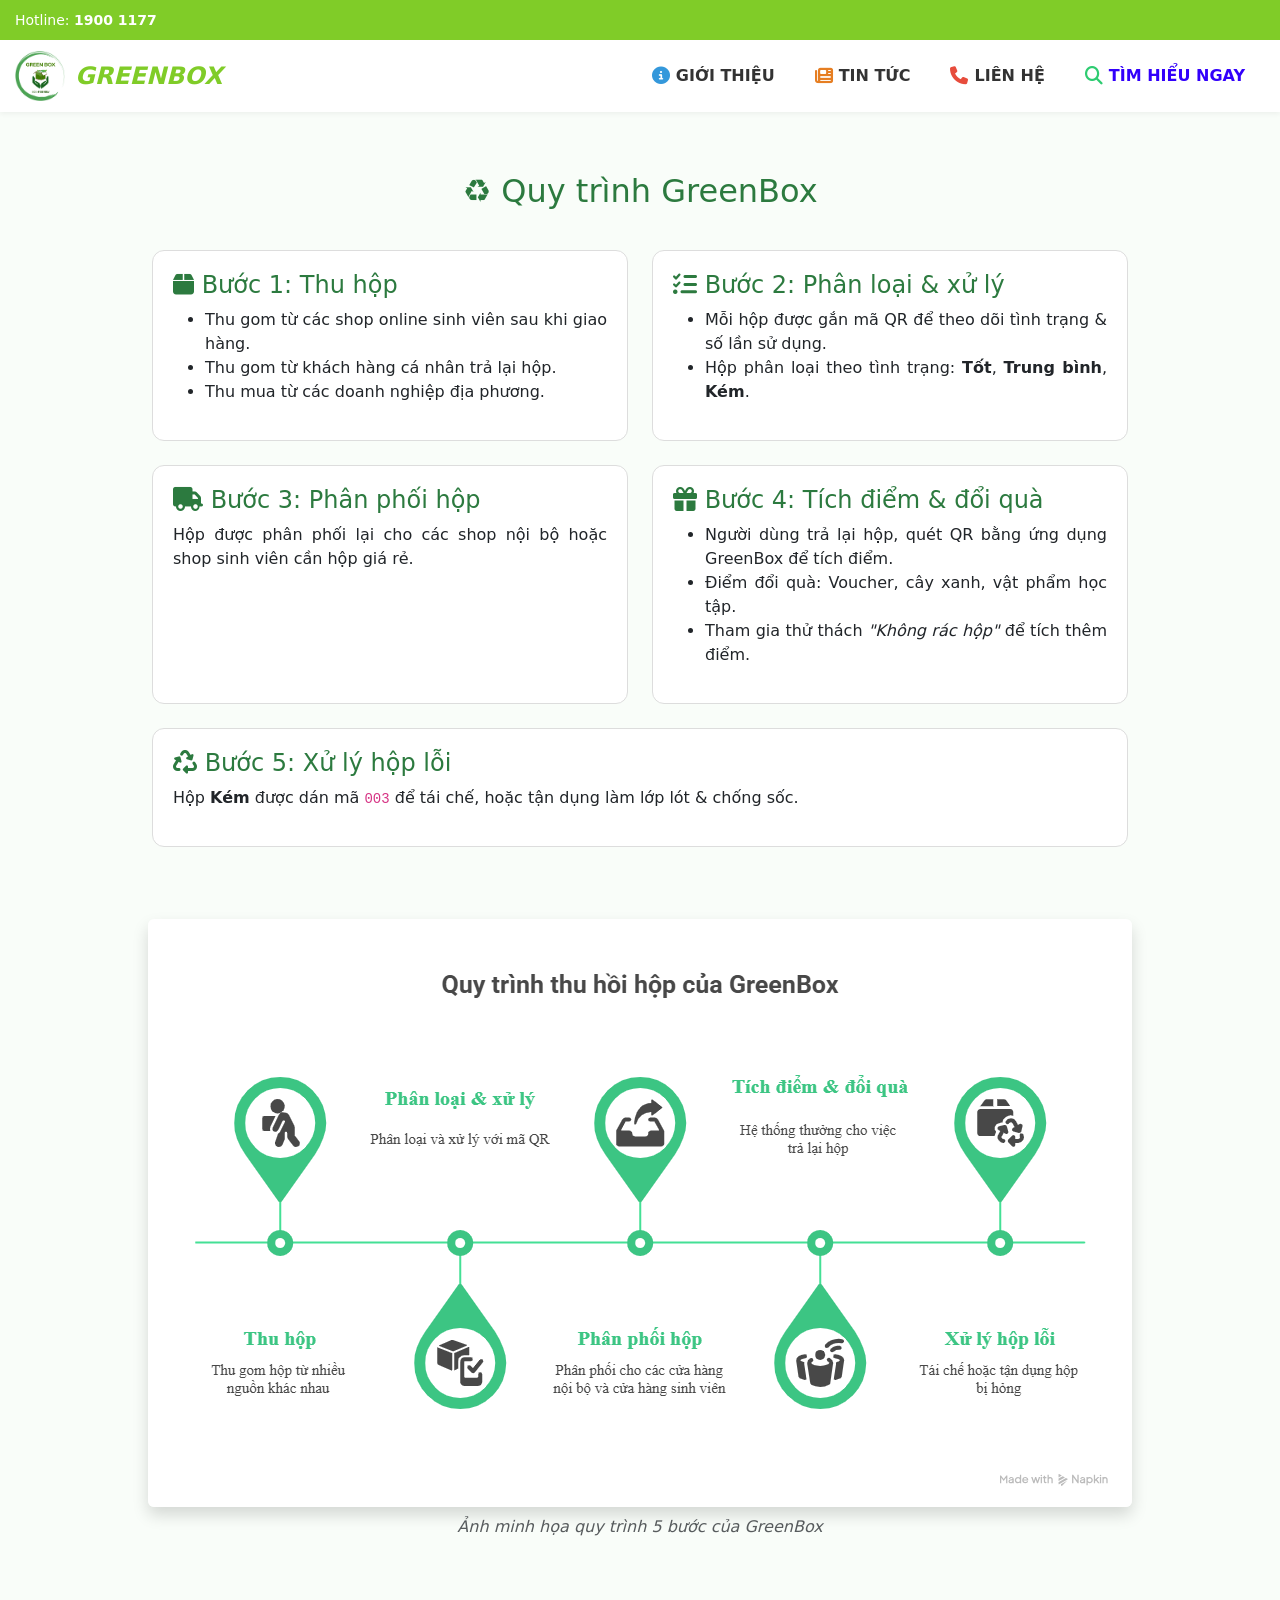
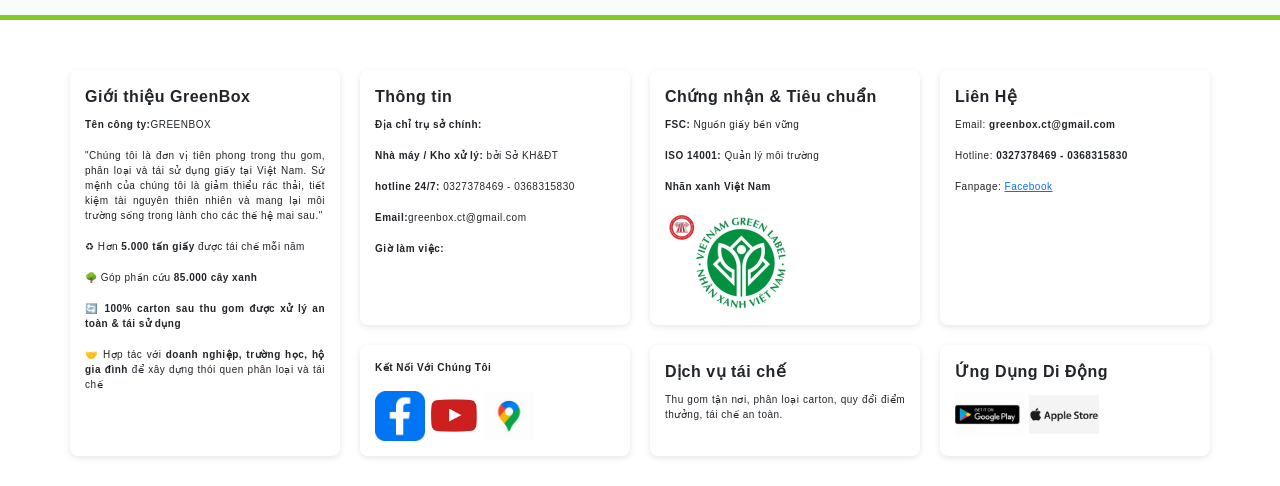
<file: php/timhieungay.html>
<!DOCTYPE html>
<html lang="en">
<head>
    <meta charset="UTF-8">
    <meta name="viewport" content="width=device-width, initial-scale=1.0">
    <title>GREENBOX</title>
    <link rel="stylesheet" type="text/css" href="../css/timhieungay.css">
  <link rel="stylesheet" href="https://cdnjs.cloudflare.com/ajax/libs/font-awesome/6.4.0/css/all.min.css">
  <link href="https://cdn.jsdelivr.net/npm/bootstrap@5.3.7/dist/css/bootstrap.min.css" rel="stylesheet">
  <script src="https://cdn.jsdelivr.net/npm/bootstrap@5.3.2/dist/js/bootstrap.bundle.min.js"></script>
</head>
<body>
  <!-- Thanh xanh trên cùng -->
  <div class="top-bar">
    <div class="left">
      <span>Hotline: <strong>1900 1177</strong></span>
      <div class="top-right">
      </div>
    </div>
  </div>

  <!-- Header chính màu trắng -->
  <header class="main-header">
    <div class="logo-container">
      <a href="../index.html">
        <img src="../hinh/logo1.png" alt="VinhLong Tourism Logo" class="logo">
      </a>
      <a class="greenbox-link"><i>GREENBOX</i></a>
    </div>
    <!-- Nút menu ☰ chỉ hiển thị trên điện thoại -->
    <button class="menudienthoai-toggle" onclick="toggleMenudienthoai()">☰</button>

    <!-- Thanh menu -->
    <nav id="nav-menu">
      <a href="gioithieu.html"> <i class="fas fa-info-circle"></i> GIỚI THIỆU</a>
      <a href="tintuc.html"><i class="fas fa-newspaper"></i> TIN TỨC</a>
      <a href="lienhe.html"> <i class="fas fa-phone"></i> LIÊN HỆ</a>
      <a href="timhieungay.html" style="color: #3200fbff;"> <i class="fas fa-search"></i> TÌM HIỂU NGAY</a>
    </nav>
  </header>

<section id="process" style="padding:60px 0; background:#f9fdf9;">
  <div class="container" style="max-width:1000px; margin:auto;">
    <h2 style="text-align:center; color:#2c7a3f; margin-bottom:40px;">♻ Quy trình GreenBox</h2>

    <div class="row" style="text-align: justify;">
      <!-- Bước 1 -->
      <div class="col-md-6 mb-4">
        <div style="background:#fff; border:1px solid #ddd; padding:20px; border-radius:12px; height:100%;">
          <h4 style="color:#2c7a3f;"><i class="fas fa-box"></i> Bước 1: Thu hộp</h4>
          <ul>
            <li>Thu gom từ các shop online sinh viên sau khi giao hàng.</li>
            <li>Thu gom từ khách hàng cá nhân trả lại hộp.</li>
            <li>Thu mua từ các doanh nghiệp địa phương.</li>
          </ul>
        </div>
      </div>

      <!-- Bước 2 -->
      <div class="col-md-6 mb-4">
        <div style="background:#fff; border:1px solid #ddd; padding:20px; border-radius:12px; height:100%;">
          <h4 style="color:#2c7a3f;"><i class="fas fa-tasks"></i> Bước 2: Phân loại & xử lý</h4>
          <ul>
            <li>Mỗi hộp được gắn mã QR để theo dõi tình trạng & số lần sử dụng.</li>
            <li>Hộp phân loại theo tình trạng: <b>Tốt</b>, <b>Trung bình</b>, <b>Kém</b>.</li>
          </ul>
        </div>
      </div>

      <!-- Bước 3 -->
      <div class="col-md-6 mb-4">
        <div style="background:#fff; border:1px solid #ddd; padding:20px; border-radius:12px; height:100%;">
          <h4 style="color:#2c7a3f;"><i class="fas fa-truck"></i> Bước 3: Phân phối hộp</h4>
          <p>Hộp được phân phối lại cho các shop nội bộ hoặc shop sinh viên cần hộp giá rẻ.</p>
        </div>
      </div>

      <!-- Bước 4 -->
      <div class="col-md-6 mb-4">
        <div style="background:#fff; border:1px solid #ddd; padding:20px; border-radius:12px; height:100%;">
          <h4 style="color:#2c7a3f;"><i class="fas fa-gift"></i> Bước 4: Tích điểm & đổi quà</h4>
          <ul>
            <li>Người dùng trả lại hộp, quét QR bằng ứng dụng GreenBox để tích điểm.</li>
            <li>Điểm đổi quà: Voucher, cây xanh, vật phẩm học tập.</li>
            <li>Tham gia thử thách <i>"Không rác hộp"</i> để tích thêm điểm.</li>
          </ul>
        </div>
      </div>

      <!-- Bước 5 -->
      <div class="col-md-12 mb-4">
        <div style="background:#fff; border:1px solid #ddd; padding:20px; border-radius:12px;">
          <h4 style="color:#2c7a3f;"><i class="fas fa-recycle"></i> Bước 5: Xử lý hộp lỗi</h4>
          <p>Hộp <b>Kém</b> được dán mã <code>003</code> để tái chế, hoặc tận dụng làm lớp lót & chống sốc.</p>
        </div>
      </div>
    </div>
  </div>
   <!-- Ảnh minh họa tổng thể -->
    <div class="text-center mt-5">
      <img src="../hinh/quytrinh.png" alt="Quy trình GreenBox" class="img-fluid rounded shadow">
      <p class="mt-2 text-muted"><i>Ảnh minh họa quy trình 5 bước của GreenBox</i></p>
    </div>
  </div>
</section>


<!--footer cuối trang-->
  <footer>
    <div class="top"></div>
    </div>
    </div>
    <div class="footer-container">
      <div class="footer1">
        <h6><strong>Giới thiệu GreenBox</strong></h6>
        <p><strong>Tên công ty:</strong>GREENBOX</p>
        <p><strong></strong>"Chúng tôi là đơn vị tiên phong trong thu gom, phân loại và tái sử dụng giấy tại Việt Nam. Sứ
          mệnh của chúng tôi là giảm thiểu rác thải, tiết kiệm tài nguyên thiên nhiên và mang lại môi trường sống trong
          lành cho các thế hệ mai sau."
        </p>
        <p>♻ Hơn <strong>5.000 tấn giấy</strong> được tái chế mỗi năm</p>
        <p>🌳 Góp phần cứu <strong>85.000 cây xanh</strong> </p>
        <p><strong>🔄 100% carton sau thu gom được xử lý an toàn & tái sử dụng</strong> </p>
        <p>🤝 Hợp tác với <strong>doanh nghiệp, trường học, hộ gia đình</strong> để xây dựng thói quen phân loại và tái chế </p>
      </div>

      <div class="footer2">
        <h6><strong>Thông tin</strong></h6>
        <p><strong>Địa chỉ trụ sở chính:</strong></p>
        <p><strong>Nhà máy / Kho xử lý:</strong> bởi Sở KH&ĐT</p>
        <p><strong>hotline 24/7:</strong> 0327378469 - 0368315830</p>
        <p><strong>Email:</strong>greenbox.ct@gmail.com</p>
        <p><strong>Giờ làm việc:</strong></p>
      </div>

      <div class="footer3">
        <h6><strong>Chứng nhận & Tiêu chuẩn</strong></h6>
        <p><strong>FSC: </strong> Nguồn giấy bền vững</p>
        <p><strong>ISO 14001: </strong> Quản lý môi trường</p>
        <p><strong>Nhãn xanh Việt Nam</strong></p>
        <img src="../hinh/Nhanxanh.jpg" alt="Đã thông báo Bộ Công Thương" width="150">
      </div>

      <div class="footer4">
        <h6><strong>Liên Hệ</strong></h6>
        <p>Email: <strong> greenbox.ct@gmail.com</strong></p>
        <p>Hotline: <strong>0327378469 - 0368315830</strong></p>
        <p>Fanpage: <a href="#" target="_blank">Facebook</a></p>
      </div>

      <div class="footer5">
        <h6>Đây là ô footer5 đã bị gộp với footer1</h6>
        <p>Nội dung này sẽ không hiển thị vì đã bị gộp với footer1.</p>
      </div>

      <div class="footer6">
        <h6>
          <p><strong>Kết Nối Với Chúng Tôi</strong></p>
        </h6>
        <img src="../hinh/fb.jfif" width="50">
        <img src="../hinh/ytb1.jfif" width="50">
        <img src="../hinh/ggmap.jfif" width="50">
      </div>

      <div class="footer7">
        <h6><strong>Dịch vụ tái chế</strong></h6>
        <p>Thu gom tận nơi, phân loại carton, quy đổi điểm thưởng, tái chế an toàn.</p>
      </div>

      <div class="footer8">
        <h6><strong>Ứng Dụng Di Động</strong></h6>
        <img src="../hinh/gg play.jfif" width="70">
        <img src="../hinh/app.jfif" width="70">
      </div>
    </div>
  </footer>

</body>
<script>
  function toggleMenudienthoai() {
    var menu = document.getElementById("nav-menu");
    menu.classList.toggle("nav-active");
  }
</script>

</html>
</file>
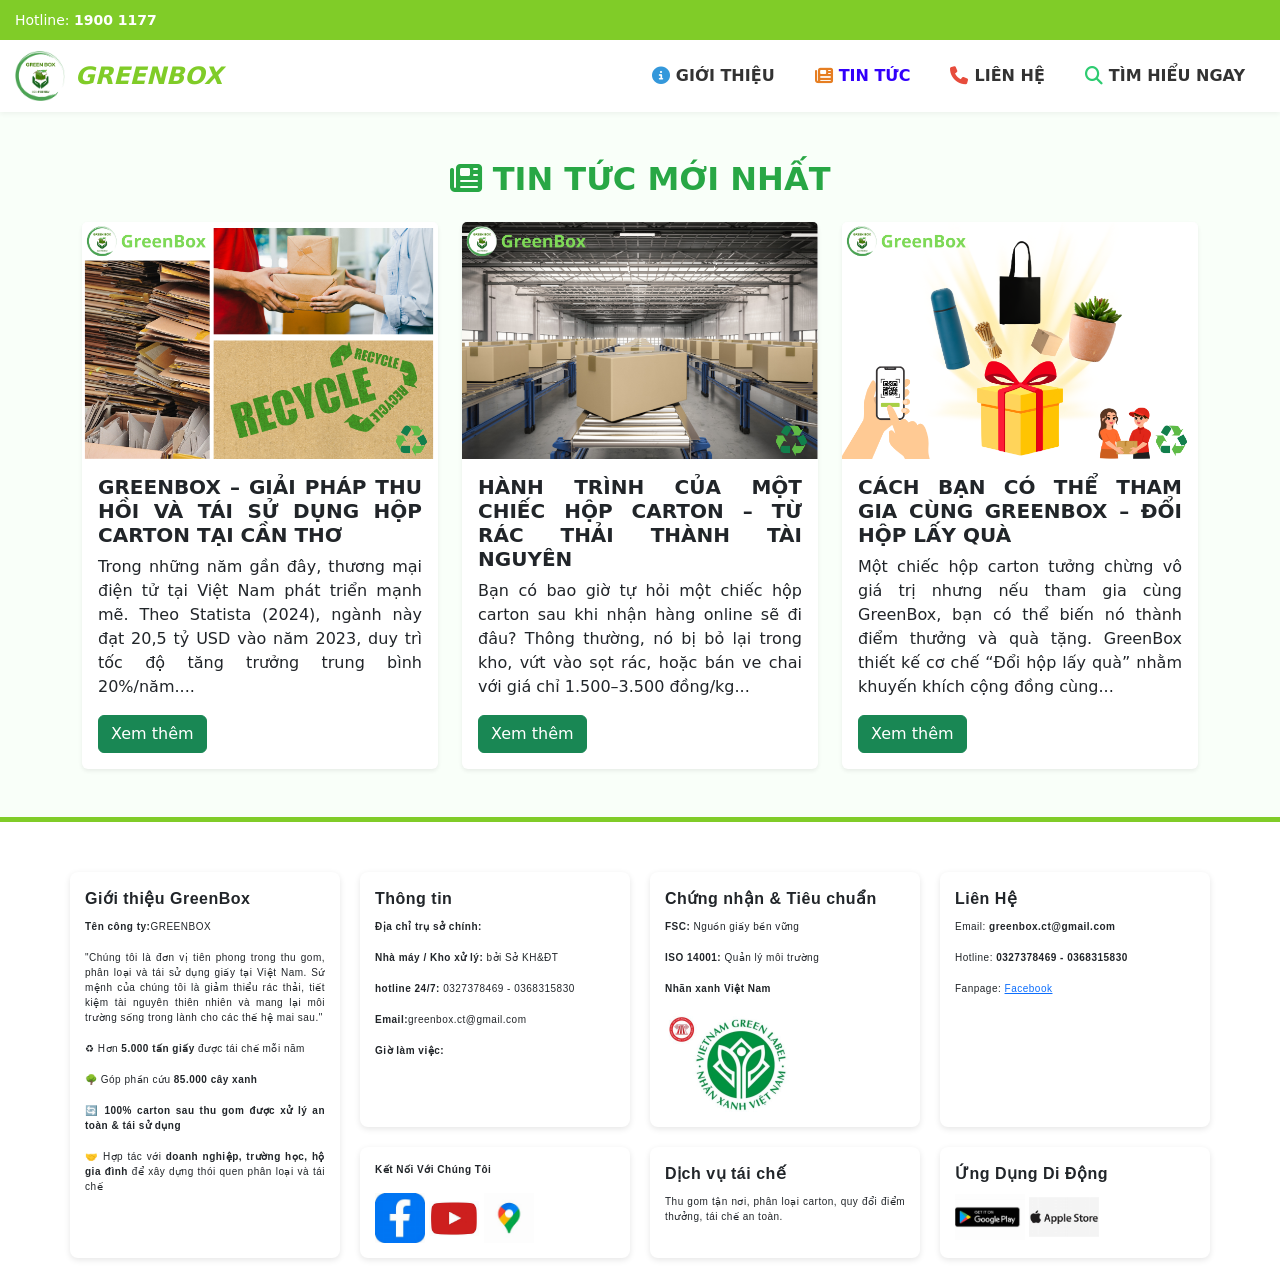
<file: php/tintuc.html>
<!DOCTYPE html>
<html lang="en">
<head>
    <meta charset="UTF-8">
    <meta name="viewport" content="width=device-width, initial-scale=1.0">
    <title>GREENBOX</title>
    <link rel="stylesheet" type="text/css" href="../css/tintuc.css">
  <link rel="stylesheet" href="https://cdnjs.cloudflare.com/ajax/libs/font-awesome/6.4.0/css/all.min.css">
  <link href="https://cdn.jsdelivr.net/npm/bootstrap@5.3.7/dist/css/bootstrap.min.css" rel="stylesheet">
  <script src="https://cdn.jsdelivr.net/npm/bootstrap@5.3.2/dist/js/bootstrap.bundle.min.js"></script>
  <style>
  </style>
</head>
<body>
  <!-- Thanh xanh trên cùng -->
  <div class="top-bar">
    <div class="left">
      <span>Hotline: <strong>1900 1177</strong></span>
      <div class="top-right">
      </div>
    </div>
  </div>

  <!-- Header chính màu trắng -->
  <header class="main-header">
    <div class="logo-container">
      <a href="../index.html">
        <img src="../hinh/logo1.png" alt="VinhLong Tourism Logo" class="logo">
      </a>
      <a class="greenbox-link"><i>GREENBOX</i></a>
    </div>
    <!-- Nút menu ☰ chỉ hiển thị trên điện thoại -->
    <button class="menudienthoai-toggle" onclick="toggleMenudienthoai()">☰</button>

    <!-- Thanh menu -->
    <nav id="nav-menu">
      <a href="gioithieu.html"> <i class="fas fa-info-circle"></i> GIỚI THIỆU</a>
      <a href="tintuc.html" style="color: #3200fbff;"><i class="fas fa-newspaper"></i> TIN TỨC</a>
      <a href="lienhe.html"> <i class="fas fa-phone"></i> LIÊN HỆ</a>
      <a href="timhieungay.html"> <i class="fas fa-search"></i> TÌM HIỂU NGAY</a>
    </nav>
  </header>

<!-- Phần Tin tức -->
<section class="tintuc py-5" style="background-color: #f9fff9;">
  <div class="container">
    <h2 class="text-center fw-bold mb-4" style="color:#28a745;">
      <i class="fas fa-newspaper"></i> TIN TỨC MỚI NHẤT
    </h2>
    <div class="row g-4">
      
      <!-- Tin tức 1 -->
      <div class="col-lg-4 col-md-6">
        <div class="card h-100 shadow-sm border-0">
          <img src="../hinh/ddbv1.png" class="card-img-top" alt="Tin tức 1">
          <div class="card-body">
            <h5 class="card-title fw-bold"  style="text-align: justify;">GREENBOX – GIẢI PHÁP THU HỒI VÀ TÁI SỬ DỤNG HỘP CARTON TẠI CẦN THƠ</h5>
            <p class="card-text"  style="text-align: justify;">Trong những năm gần đây, thương mại điện tử tại Việt Nam phát triển mạnh mẽ. Theo Statista (2024), ngành này đạt 20,5 tỷ USD vào năm 2023, duy trì tốc độ tăng trưởng trung bình 20%/năm....</p>
            <a href="../php/chitiet1.html" class="btn btn-success">Xem thêm</a>
          </div>
        </div>
      </div>

      <!-- Tin tức 2 -->
      <div class="col-lg-4 col-md-6">
        <div class="card h-100 shadow-sm border-0">
          <img src="../hinh/bv2.png" class="card-img-top" alt="Tin tức 2">
          <div class="card-body">
            <h5 class="card-title fw-bold"  style="text-align: justify;">HÀNH TRÌNH CỦA MỘT CHIẾC HỘP CARTON – TỪ RÁC THẢI THÀNH TÀI NGUYÊN</h5>
            <p class="card-text"  style="text-align: justify;">Bạn có bao giờ tự hỏi một chiếc hộp carton sau khi nhận hàng online sẽ đi đâu? Thông thường, nó bị bỏ lại trong kho, vứt vào sọt rác, hoặc bán ve chai với giá chỉ 1.500–3.500 đồng/kg...</p>
            <a href="../php/chitiet2.html" class="btn btn-success">Xem thêm</a>
          </div>
        </div>
      </div>

      <!-- Tin tức 3 -->
      <div class="col-lg-4 col-md-6">
        <div class="card h-100 shadow-sm border-0">
          <img src="../hinh/bv3.png" class="card-img-top" alt="Tin tức 3">
          <div class="card-body">
            <h5 class="card-title fw-bold"  style="text-align: justify;">CÁCH BẠN CÓ THỂ THAM GIA CÙNG GREENBOX – ĐỔI HỘP LẤY QUÀ</h5>
            <p class="card-text" style="text-align: justify;">Một chiếc hộp carton tưởng chừng vô giá trị nhưng nếu tham gia cùng GreenBox, bạn có thể biến nó thành điểm thưởng và quà tặng. GreenBox thiết kế cơ chế “Đổi hộp lấy quà” nhằm khuyến khích cộng đồng cùng...</p>
            <a href="../php/chitiet3.html" class="btn btn-success">Xem thêm</a>
          </div>
        </div>
      </div>

    </div>
  </div>
</section>


<!--footer cuối trang-->
  <footer>
    <div class="top"></div>
    </div>
    </div>
    <div class="footer-container">
      <div class="footer1">
        <h6><strong>Giới thiệu GreenBox</strong></h6>
        <p><strong>Tên công ty:</strong>GREENBOX</p>
        <p><strong></strong>"Chúng tôi là đơn vị tiên phong trong thu gom, phân loại và tái sử dụng giấy tại Việt Nam. Sứ
          mệnh của chúng tôi là giảm thiểu rác thải, tiết kiệm tài nguyên thiên nhiên và mang lại môi trường sống trong
          lành cho các thế hệ mai sau."
        </p>
        <p>♻ Hơn <strong>5.000 tấn giấy</strong> được tái chế mỗi năm</p>
        <p>🌳 Góp phần cứu <strong>85.000 cây xanh</strong> </p>
        <p><strong>🔄 100% carton sau thu gom được xử lý an toàn & tái sử dụng</strong> </p>
        <p>🤝 Hợp tác với <strong>doanh nghiệp, trường học, hộ gia đình</strong> để xây dựng thói quen phân loại và tái chế </p>
      </div>

      <div class="footer2">
        <h6><strong>Thông tin</strong></h6>
        <p><strong>Địa chỉ trụ sở chính:</strong></p>
        <p><strong>Nhà máy / Kho xử lý:</strong> bởi Sở KH&ĐT</p>
        <p><strong>hotline 24/7:</strong> 0327378469 - 0368315830</p>
        <p><strong>Email:</strong>greenbox.ct@gmail.com</p>
        <p><strong>Giờ làm việc:</strong></p>
      </div>

      <div class="footer3">
        <h6><strong>Chứng nhận & Tiêu chuẩn</strong></h6>
        <p><strong>FSC: </strong> Nguồn giấy bền vững</p>
        <p><strong>ISO 14001: </strong> Quản lý môi trường</p>
        <p><strong>Nhãn xanh Việt Nam</strong></p>
        <img src="../hinh/Nhanxanh.jpg" alt="Đã thông báo Bộ Công Thương" width="150">
      </div>

      <div class="footer4">
        <h6><strong>Liên Hệ</strong></h6>
        <p>Email: <strong> greenbox.ct@gmail.com</strong></p>
        <p>Hotline: <strong>0327378469 - 0368315830</strong></p>
        <p>Fanpage: <a href="#" target="_blank">Facebook</a></p>
      </div>

      <div class="footer5">
        <h6>Đây là ô footer5 đã bị gộp với footer1</h6>
        <p>Nội dung này sẽ không hiển thị vì đã bị gộp với footer1.</p>
      </div>

      <div class="footer6">
        <h6>
          <p><strong>Kết Nối Với Chúng Tôi</strong></p>
        </h6>
        <img src="../hinh/fb.jfif" width="50">
        <img src="../hinh/ytb1.jfif" width="50">
        <img src="../hinh/ggmap.jfif" width="50">
      </div>

      <div class="footer7">
        <h6><strong>Dịch vụ tái chế</strong></h6>
        <p>Thu gom tận nơi, phân loại carton, quy đổi điểm thưởng, tái chế an toàn.</p>
      </div>

      <div class="footer8">
        <h6><strong>Ứng Dụng Di Động</strong></h6>
        <img src="../hinh/gg play.jfif" width="70">
        <img src="../hinh/app.jfif" width="70">
      </div>
    </div>
  </footer>

</body>
<script>
  function toggleMenudienthoai() {
    var menu = document.getElementById("nav-menu");
    menu.classList.toggle("nav-active");
  }
</script>

</html>
</file>
<file: index.css>
/* Reset mặc định */
* {
    box-sizing: border-box;
    margin: 0;
    padding: 0;
}

body {
    font-family: Arial, sans-serif;
    width: 100%;
    max-width: 100vw;
    overflow-x: hidden;
}

/* ======================= */
/* PHẦN 1: Thanh hồng trên */
/* ======================= */
.top-bar {
    background-color: #80CC28;
    color: white;
    text-align: left;
    padding: 0 15px;
    font-size: 14px;
    display: flex;
    justify-content: space-between;
    align-items: center;
    position: sticky;
    top: 0;
    z-index: 1000;
    height: 40px;
    line-height: 1;
}

.top-bar .right a {
    color: white;
    margin-left: 15px;
    text-decoration: none;
    font-size: 14px;
    line-height: 1;
}

/* ======================= */
/* PHẦN 2: Header trắng     */
/* ======================= */
header {
    background-color: white;
    color: #333;
    padding: 10px 15px;
    display: flex;
    align-items: center;
    justify-content: space-between;
    flex-wrap: wrap;
    box-shadow: 0 2px 5px rgba(0,0,0,0.05);
    position: sticky;
    top: 40px;
    z-index: 999;
}

.logo-container {
    display: flex;
    align-items: center;
    gap: 10px; /* khoảng cách giữa logo và chữ */
}

.logo {
    height: 50px;
    width: auto;
    display: block;
}

.greenbox-link {
    font-size: 24px;
    font-weight: bold;
    color: #80CC28; /* xanh lá */
    text-decoration: none;
    font-style: italic;
}
/* Khi xuống điện thoại */
@media (max-width: 768px) {
    .logo {
        height: 35px; /* logo nhỏ hơn */
    }

    .greenbox-link {
        font-size: 18px; /* chữ nhỏ hơn */
    }

    .logo-container {
        gap: 6px; /* giảm khoảng cách */
    }
}
nav {
    background-color: transparent;
    display: flex;
    justify-content: center;
    flex-wrap: wrap;
}

nav a {
    color: #333;
    padding: 14px 20px;
    text-align: center;
    text-decoration: none;
    font-weight: bold;
}

nav a:hover {
    color: #80CC28;
    background-color: #f2f2f2;
}

.carousel {
    padding: 10px;
}

.menudienthoai-toggle {
    display: none;
    font-size: 24px;
    background: none;
    border: none;
    cursor: pointer;
    color: #80CC28;
}

@media (max-width: 768px) {
  #nav-menu {
    display: none;
    flex-direction: column;
    background: white;
    position: absolute;
    top: 100%; /* Dính ngay dưới header */
    left: 0;
    width: 100%;
    padding: 10px 0;
    box-shadow: 0 2px 6px rgba(0,0,0,0.2);
    z-index: 999; /* Đè lên nội dung khác */
  }

  #nav-menu.nav-active {
    display: flex;
  }

  #nav-menu a {
    padding: 12px 20px;
    font-size: 16px; /* chữ to hơn cho dễ đọc */
    border-top: 1px solid #ccc;
  }

  #nav-menu a i {
    font-size: 18px; /* icon cũng to hơn */
    margin-right: 8px;
  }

  .menudienthoai-toggle {
    display: block;
    font-size: 28px;
    background: none;
    border: none;
    cursor: pointer;
  }

  .main-header {
    display: flex;
    justify-content: space-between;
    align-items: center;
    padding: 8px 15px;
  }
}


/* ==== Banner Carousel ==== */
.carousel {
    padding: 0;
    margin: 0;
}

.carousel-inner {
    width: 100%;
}

.carousel-inner img {
    width: 100%;
    height: 300px; /* Chiều cao banner - có thể chỉnh */
    object-fit: cover; /* Cắt ảnh cho vừa khung mà không méo */
}

/* Nút điều hướng */
.carousel-control-prev-icon,
.carousel-control-next-icon {
    background-size: 100% 100%;
}

/* Responsive cho mobile */
@media screen and (max-width: 768px) {
    .carousel-inner img {
        height: 90px; /* Giảm chiều cao banner trên điện thoại */
    }
}
/* màu icon */
nav a {
    color: #333;
    padding: 14px 20px;
    text-decoration: none;
    font-weight: bold;
    display: flex;
    align-items: center;
    gap: 6px;
}

nav a i {
    font-size: 18px;
}

/* Màu icon riêng từng menu */
nav a:nth-child(1) i { color: #3498db; } /* Giới thiệu - xanh dương */
nav a:nth-child(2) i { color: #e67e22; } /* Tin tức - cam */
nav a:nth-child(3) i { color: #e74c3c; } /* Liên hệ - đỏ */
nav a:nth-child(4) i { color: #2ecc71; } /* Tìm hiểu ngay - xanh lá */

nav a:hover {
    color: #80CC28;
    background-color: #f2f2f2;
}
/* lydo */
#introduction1 {
    padding: 40px 20px;
    background-color: #f5f9fd;
    text-align: center;
}

#introduction1 h2 {
    font-size: 24px;
    font-weight: bold;
    margin-bottom: 30px;
    color: #111;
    text-align: left;
}

.list-lido {
    display: flex;
    justify-content: center;
    gap: 20px;
    flex-wrap: wrap;
    max-width: 1200px;
    margin: 0 auto;
}

.lido-box {
    flex: 1 1 30%;
    max-width: 360px;
    background-color: #fff;
    border-radius: 12px;
    padding: 20px;
    box-shadow: 0 4px 12px rgba(0, 0, 0, 0.08);
    text-align: left;
    transition: transform 0.3s ease;
}

.lido-box:hover {
    transform: translateY(-5px);
}

.lido-content {
    display: flex;
    align-items: flex-start;
    gap: 15px;
}

.lido-content img {
    width: 48px;
    height: 48px;
    object-fit: contain;
    flex-shrink: 0;
    margin-top: 5px;
}

.lido-content .text h3 {
    font-size: 16px;
    font-weight: bold;
    color: #222;
    margin: 0 0 8px;
}

.lido-content .text p {
    font-size: 14px;
    color: #555;
    margin: 0;
    line-height: 1.5;
}

@media screen and (max-width: 768px) {
    .list-lido {
        flex-direction: column;
        align-items: center;
    }

    .lido-box {
        max-width: 90%;
    }

    .lido-content {
        flex-direction: row;
    }
}
/* footer */
.footer-container {
    display: grid;
    grid-template-columns: repeat(4, 1fr);
    grid-template-rows: auto auto;
    gap: 20px;
    max-width: 1200px;
    margin: auto;
    padding: 30px;
    background-color: #fff;
    font-family: sans-serif;
    box-sizing: border-box;
}

.footer1 {
    grid-column: 1;
    grid-row: 1 / span 2;
}
.footer2 {
    grid-column: 2;
    grid-row: 1;
}
.footer3 {
    grid-column: 3;
    grid-row: 1;
}
.footer4 {
    grid-column: 4;
    grid-row: 1;
}
.footer6 {
    grid-column: 2;
    grid-row: 2;
}
.footer7 {
    grid-column: 3;
    grid-row: 2;
}
.footer8 {
    grid-column: 4;
    grid-row: 2;
}
.footer5 {
    display: none;
}

.footer-container > div {
    background: #fff;
    padding: 15px;
    border-radius: 8px;
    box-shadow: 0 2px 6px rgba(0,0,0,0.1);
    box-sizing: border-box;
}

@media (max-width: 768px) {
    .footer-container {
        grid-template-columns: 1fr;
        grid-template-rows: auto;
    }
    .footer1,
    .footer2,
    .footer3,
    .footer4,
    .footer5,
    .footer6,
    .footer7,
    .footer8 {
        grid-column: auto;
        grid-row: auto;
        display: block;
    }
    .footer5 {
        display: block;
    }
}

.top {
    height: 5px;
    background-color: #80CC28;
    width: 100vw;
    margin: 0;
    margin-bottom: 20px;
}

.footer1 p, .footer2 p, .footer3 p, .footer4 p, .footer6 p, .footer7 p, .footer8 p {
    font-size: 10px;
    text-align: justify;
    text-justify: inter-word;
    line-height: 1.5;
    letter-spacing: 0.5px;
}

.footer1 h6, .footer2 h6, .footer3 h6, .footer4 h6, .footer6 h6, .footer7 h6, .footer8 h6 {
    text-align: justify;
    line-height: 1.5;
    letter-spacing: 0.5px;
}


#about-greenbox {
  background: #f5fff5;
  border-radius: 12px;
  box-shadow: 0 4px 12px rgba(0,0,0,0.1);
}

#about-greenbox h2 {
  font-weight: bold;
  color: #2e7d32;
}

#about-greenbox p {
  color: #333;
  line-height: 1.6;
}
#about-greenbox .col-md-4 {
  margin-bottom: 20px;
}
</file>
<file: css/gioithieu.css>
/* Reset mặc định */
* {
    box-sizing: border-box;
    margin: 0;
    padding: 0;
}

body {
    font-family: Arial, sans-serif;
    width: 100%;
    max-width: 100vw;
    overflow-x: hidden;
}

/* ======================= */
/* PHẦN 1: Thanh hồng trên */
/* ======================= */
.top-bar {
    background-color: #80CC28;
    color: white;
    text-align: left;
    padding: 0 15px;
    font-size: 14px;
    display: flex;
    justify-content: space-between;
    align-items: center;
    position: sticky;
    top: 0;
    z-index: 1000;
    height: 40px;
    line-height: 1;
}

.top-bar .right a {
    color: white;
    margin-left: 15px;
    text-decoration: none;
    font-size: 14px;
    line-height: 1;
}

/* ======================= */
/* PHẦN 2: Header trắng     */
/* ======================= */
header {
    background-color: white;
    color: #333;
    padding: 10px 15px;
    display: flex;
    align-items: center;
    justify-content: space-between;
    flex-wrap: wrap;
    box-shadow: 0 2px 5px rgba(0,0,0,0.05);
    position: sticky;
    top: 40px;
    z-index: 999;
}

.logo-container {
    display: flex;
    align-items: center;
    gap: 10px; /* khoảng cách giữa logo và chữ */
}

.logo {
    height: 50px;
    width: auto;
    display: block;
}

.greenbox-link {
    font-size: 24px;
    font-weight: bold;
    color: #80CC28; /* xanh lá */
    text-decoration: none;
    font-style: italic;
}
/* Khi xuống điện thoại */
@media (max-width: 768px) {
    .logo {
        height: 35px; /* logo nhỏ hơn */
    }

    .greenbox-link {
        font-size: 18px; /* chữ nhỏ hơn */
    }

    .logo-container {
        gap: 6px; /* giảm khoảng cách */
    }
}
nav {
    background-color: transparent;
    display: flex;
    justify-content: center;
    flex-wrap: wrap;
}

nav a {
    color: #333;
    padding: 14px 20px;
    text-align: center;
    text-decoration: none;
    font-weight: bold;
}

nav a:hover {
    color: #80CC28;
    background-color: #f2f2f2;
}

.carousel {
    padding: 10px;
}

.menudienthoai-toggle {
    display: none;
    font-size: 24px;
    background: none;
    border: none;
    cursor: pointer;
    color: #80CC28;
}

@media (max-width: 768px) {
  #nav-menu {
    display: none;
    flex-direction: column;
    background: white;
    position: absolute;
    top: 100%; /* Dính ngay dưới header */
    left: 0;
    width: 100%;
    padding: 10px 0;
    box-shadow: 0 2px 6px rgba(0,0,0,0.2);
    z-index: 999; /* Đè lên nội dung khác */
  }

  #nav-menu.nav-active {
    display: flex;
  }

  #nav-menu a {
    padding: 12px 20px;
    font-size: 16px; /* chữ to hơn cho dễ đọc */
    border-top: 1px solid #ccc;
  }

  #nav-menu a i {
    font-size: 18px; /* icon cũng to hơn */
    margin-right: 8px;
  }

  .menudienthoai-toggle {
    display: block;
    font-size: 28px;
    background: none;
    border: none;
    cursor: pointer;
  }

  .main-header {
    display: flex;
    justify-content: space-between;
    align-items: center;
    padding: 8px 15px;
  }
}
/* màu icon */
nav a {
    color: #333;
    padding: 14px 20px;
    text-decoration: none;
    font-weight: bold;
    display: flex;
    align-items: center;
    gap: 6px;
}

nav a i {
    font-size: 18px;
}

/* Màu icon riêng từng menu */
nav a:nth-child(1) i { color: #3498db; } /* Giới thiệu - xanh dương */
nav a:nth-child(2) i { color: #e67e22; } /* Tin tức - cam */
nav a:nth-child(3) i { color: #e74c3c; } /* Liên hệ - đỏ */
nav a:nth-child(4) i { color: #2ecc71; } /* Tìm hiểu ngay - xanh lá */

nav a:hover {
    color: #80CC28;
    background-color: #f2f2f2;
}
/* footer */
.footer-container {
    display: grid;
    grid-template-columns: repeat(4, 1fr);
    grid-template-rows: auto auto;
    gap: 20px;
    max-width: 1200px;
    margin: auto;
    padding: 30px;
    background-color: #fff;
    font-family: sans-serif;
    box-sizing: border-box;
}

.footer1 {
    grid-column: 1;
    grid-row: 1 / span 2;
}
.footer2 {
    grid-column: 2;
    grid-row: 1;
}
.footer3 {
    grid-column: 3;
    grid-row: 1;
}
.footer4 {
    grid-column: 4;
    grid-row: 1;
}
.footer6 {
    grid-column: 2;
    grid-row: 2;
}
.footer7 {
    grid-column: 3;
    grid-row: 2;
}
.footer8 {
    grid-column: 4;
    grid-row: 2;
}
.footer5 {
    display: none;
}

.footer-container > div {
    background: #fff;
    padding: 15px;
    border-radius: 8px;
    box-shadow: 0 2px 6px rgba(0,0,0,0.1);
    box-sizing: border-box;
}

@media (max-width: 768px) {
    .footer-container {
        grid-template-columns: 1fr;
        grid-template-rows: auto;
    }
    .footer1,
    .footer2,
    .footer3,
    .footer4,
    .footer5,
    .footer6,
    .footer7,
    .footer8 {
        grid-column: auto;
        grid-row: auto;
        display: block;
    }
    .footer5 {
        display: none;
    }
}

.top {
    height: 5px;
    background-color: #80CC28;
    width: 100vw;
    margin: 0;
    margin-bottom: 20px;
}

.footer1 p, .footer2 p, .footer3 p, .footer4 p, .footer6 p, .footer7 p, .footer8 p {
    font-size: 10px;
    text-align: justify;
    text-justify: inter-word;
    line-height: 1.5;
    letter-spacing: 0.5px;
}

.footer1 h6, .footer2 h6, .footer3 h6, .footer4 h6, .footer6 h6, .footer7 h6, .footer8 h6 {
    text-align: justify;
    line-height: 1.5;
    letter-spacing: 0.5px;
}
</file>
<file: css/timhieungay.css>
/* Reset mặc định */
* {
    box-sizing: border-box;
    margin: 0;
    padding: 0;
}

body {
    font-family: Arial, sans-serif;
    width: 100%;
    max-width: 100vw;
    overflow-x: hidden;
}

/* ======================= */
/* PHẦN 1: Thanh hồng trên */
/* ======================= */
.top-bar {
    background-color: #80CC28;
    color: white;
    text-align: left;
    padding: 0 15px;
    font-size: 14px;
    display: flex;
    justify-content: space-between;
    align-items: center;
    position: sticky;
    top: 0;
    z-index: 1000;
    height: 40px;
    line-height: 1;
}

.top-bar .right a {
    color: white;
    margin-left: 15px;
    text-decoration: none;
    font-size: 14px;
    line-height: 1;
}

/* ======================= */
/* PHẦN 2: Header trắng     */
/* ======================= */
header {
    background-color: white;
    color: #333;
    padding: 10px 15px;
    display: flex;
    align-items: center;
    justify-content: space-between;
    flex-wrap: wrap;
    box-shadow: 0 2px 5px rgba(0,0,0,0.05);
    position: sticky;
    top: 40px;
    z-index: 999;
}

.logo-container {
    display: flex;
    align-items: center;
    gap: 10px; /* khoảng cách giữa logo và chữ */
}

.logo {
    height: 50px;
    width: auto;
    display: block;
}

.greenbox-link {
    font-size: 24px;
    font-weight: bold;
    color: #80CC28; /* xanh lá */
    text-decoration: none;
    font-style: italic;
}
/* Khi xuống điện thoại */
@media (max-width: 768px) {
    .logo {
        height: 35px; /* logo nhỏ hơn */
    }

    .greenbox-link {
        font-size: 18px; /* chữ nhỏ hơn */
    }

    .logo-container {
        gap: 6px; /* giảm khoảng cách */
    }
}
nav {
    background-color: transparent;
    display: flex;
    justify-content: center;
    flex-wrap: wrap;
}

nav a {
    color: #333;
    padding: 14px 20px;
    text-align: center;
    text-decoration: none;
    font-weight: bold;
}

nav a:hover {
    color: #80CC28;
    background-color: #f2f2f2;
}

.carousel {
    padding: 10px;
}

.menudienthoai-toggle {
    display: none;
    font-size: 24px;
    background: none;
    border: none;
    cursor: pointer;
    color: #80CC28;
}

@media (max-width: 768px) {
  #nav-menu {
    display: none;
    flex-direction: column;
    background: white;
    position: absolute;
    top: 100%; /* Dính ngay dưới header */
    left: 0;
    width: 100%;
    padding: 10px 0;
    box-shadow: 0 2px 6px rgba(0,0,0,0.2);
    z-index: 999; /* Đè lên nội dung khác */
  }

  #nav-menu.nav-active {
    display: flex;
  }

  #nav-menu a {
    padding: 12px 20px;
    font-size: 16px; /* chữ to hơn cho dễ đọc */
    border-top: 1px solid #ccc;
  }

  #nav-menu a i {
    font-size: 18px; /* icon cũng to hơn */
    margin-right: 8px;
  }

  .menudienthoai-toggle {
    display: block;
    font-size: 28px;
    background: none;
    border: none;
    cursor: pointer;
  }

  .main-header {
    display: flex;
    justify-content: space-between;
    align-items: center;
    padding: 8px 15px;
  }
}
/* màu icon */
nav a {
    color: #333;
    padding: 14px 20px;
    text-decoration: none;
    font-weight: bold;
    display: flex;
    align-items: center;
    gap: 6px;
}

nav a i {
    font-size: 18px;
}

/* Màu icon riêng từng menu */
nav a:nth-child(1) i { color: #3498db; } /* Giới thiệu - xanh dương */
nav a:nth-child(2) i { color: #e67e22; } /* Tin tức - cam */
nav a:nth-child(3) i { color: #e74c3c; } /* Liên hệ - đỏ */
nav a:nth-child(4) i { color: #2ecc71; } /* Tìm hiểu ngay - xanh lá */

nav a:hover {
    color: #80CC28;
    background-color: #f2f2f2;
}
/* footer */
.footer-container {
    display: grid;
    grid-template-columns: repeat(4, 1fr);
    grid-template-rows: auto auto;
    gap: 20px;
    max-width: 1200px;
    margin: auto;
    padding: 30px;
    background-color: #fff;
    font-family: sans-serif;
    box-sizing: border-box;
}

.footer1 {
    grid-column: 1;
    grid-row: 1 / span 2;
}
.footer2 {
    grid-column: 2;
    grid-row: 1;
}
.footer3 {
    grid-column: 3;
    grid-row: 1;
}
.footer4 {
    grid-column: 4;
    grid-row: 1;
}
.footer6 {
    grid-column: 2;
    grid-row: 2;
}
.footer7 {
    grid-column: 3;
    grid-row: 2;
}
.footer8 {
    grid-column: 4;
    grid-row: 2;
}
.footer5 {
    display: none;
}

.footer-container > div {
    background: #fff;
    padding: 15px;
    border-radius: 8px;
    box-shadow: 0 2px 6px rgba(0,0,0,0.1);
    box-sizing: border-box;
}

@media (max-width: 768px) {
    .footer-container {
        grid-template-columns: 1fr;
        grid-template-rows: auto;
    }
    .footer1,
    .footer2,
    .footer3,
    .footer4,
    .footer5,
    .footer6,
    .footer7,
    .footer8 {
        grid-column: auto;
        grid-row: auto;
        display: block;
    }
    .footer5 {
        display: none;
    }
}

.top {
    height: 5px;
    background-color: #80CC28;
    width: 100vw;
    margin: 0;
    margin-bottom: 20px;
}

.footer1 p, .footer2 p, .footer3 p, .footer4 p, .footer6 p, .footer7 p, .footer8 p {
    font-size: 10px;
    text-align: justify;
    text-justify: inter-word;
    line-height: 1.5;
    letter-spacing: 0.5px;
}

.footer1 h6, .footer2 h6, .footer3 h6, .footer4 h6, .footer6 h6, .footer7 h6, .footer8 h6 {
    text-align: justify;
    line-height: 1.5;
    letter-spacing: 0.5px;
}
</file>
<file: css/tintuc.css>
/* Reset mặc định */
* {
    box-sizing: border-box;
    margin: 0;
    padding: 0;
}

body {
    font-family: Arial, sans-serif;
    width: 100%;
    max-width: 100vw;
    overflow-x: hidden;
}

/* ======================= */
/* PHẦN 1: Thanh hồng trên */
/* ======================= */
.top-bar {
    background-color: #80CC28;
    color: white;
    text-align: left;
    padding: 0 15px;
    font-size: 14px;
    display: flex;
    justify-content: space-between;
    align-items: center;
    position: sticky;
    top: 0;
    z-index: 1000;
    height: 40px;
    line-height: 1;
}

.top-bar .right a {
    color: white;
    margin-left: 15px;
    text-decoration: none;
    font-size: 14px;
    line-height: 1;
}

/* ======================= */
/* PHẦN 2: Header trắng     */
/* ======================= */
header {
    background-color: white;
    color: #333;
    padding: 10px 15px;
    display: flex;
    align-items: center;
    justify-content: space-between;
    flex-wrap: wrap;
    box-shadow: 0 2px 5px rgba(0,0,0,0.05);
    position: sticky;
    top: 40px;
    z-index: 999;
}

.logo-container {
    display: flex;
    align-items: center;
    gap: 10px; /* khoảng cách giữa logo và chữ */
}

.logo {
    height: 50px;
    width: auto;
    display: block;
}

.greenbox-link {
    font-size: 24px;
    font-weight: bold;
    color: #80CC28; /* xanh lá */
    text-decoration: none;
    font-style: italic;
}
/* Khi xuống điện thoại */
@media (max-width: 768px) {
    .logo {
        height: 35px; /* logo nhỏ hơn */
    }

    .greenbox-link {
        font-size: 18px; /* chữ nhỏ hơn */
    }

    .logo-container {
        gap: 6px; /* giảm khoảng cách */
    }
}
nav {
    background-color: transparent;
    display: flex;
    justify-content: center;
    flex-wrap: wrap;
}

nav a {
    color: #333;
    padding: 14px 20px;
    text-align: center;
    text-decoration: none;
    font-weight: bold;
}

nav a:hover {
    color: #80CC28;
    background-color: #f2f2f2;
}

.carousel {
    padding: 10px;
}

.menudienthoai-toggle {
    display: none;
    font-size: 24px;
    background: none;
    border: none;
    cursor: pointer;
    color: #80CC28;
}

@media (max-width: 768px) {
  #nav-menu {
    display: none;
    flex-direction: column;
    background: white;
    position: absolute;
    top: 100%; /* Dính ngay dưới header */
    left: 0;
    width: 100%;
    padding: 10px 0;
    box-shadow: 0 2px 6px rgba(0,0,0,0.2);
    z-index: 999; /* Đè lên nội dung khác */
  }

  #nav-menu.nav-active {
    display: flex;
  }

  #nav-menu a {
    padding: 12px 20px;
    font-size: 16px; /* chữ to hơn cho dễ đọc */
    border-top: 1px solid #ccc;
  }

  #nav-menu a i {
    font-size: 18px; /* icon cũng to hơn */
    margin-right: 8px;
  }

  .menudienthoai-toggle {
    display: block;
    font-size: 28px;
    background: none;
    border: none;
    cursor: pointer;
  }

  .main-header {
    display: flex;
    justify-content: space-between;
    align-items: center;
    padding: 8px 15px;
  }
}
/* màu icon */
nav a {
    color: #333;
    padding: 14px 20px;
    text-decoration: none;
    font-weight: bold;
    display: flex;
    align-items: center;
    gap: 6px;
}

nav a i {
    font-size: 18px;
}

/* Màu icon riêng từng menu */
nav a:nth-child(1) i { color: #3498db; } /* Giới thiệu - xanh dương */
nav a:nth-child(2) i { color: #e67e22; } /* Tin tức - cam */
nav a:nth-child(3) i { color: #e74c3c; } /* Liên hệ - đỏ */
nav a:nth-child(4) i { color: #2ecc71; } /* Tìm hiểu ngay - xanh lá */

nav a:hover {
    color: #80CC28;
    background-color: #f2f2f2;
}
/* footer */
.footer-container {
    display: grid;
    grid-template-columns: repeat(4, 1fr);
    grid-template-rows: auto auto;
    gap: 20px;
    max-width: 1200px;
    margin: auto;
    padding: 30px;
    background-color: #fff;
    font-family: sans-serif;
    box-sizing: border-box;
}

.footer1 {
    grid-column: 1;
    grid-row: 1 / span 2;
}
.footer2 {
    grid-column: 2;
    grid-row: 1;
}
.footer3 {
    grid-column: 3;
    grid-row: 1;
}
.footer4 {
    grid-column: 4;
    grid-row: 1;
}
.footer6 {
    grid-column: 2;
    grid-row: 2;
}
.footer7 {
    grid-column: 3;
    grid-row: 2;
}
.footer8 {
    grid-column: 4;
    grid-row: 2;
}
.footer5 {
    display: none;
}

.footer-container > div {
    background: #fff;
    padding: 15px;
    border-radius: 8px;
    box-shadow: 0 2px 6px rgba(0,0,0,0.1);
    box-sizing: border-box;
}

@media (max-width: 768px) {
    .footer-container {
        grid-template-columns: 1fr;
        grid-template-rows: auto;
    }
    .footer1,
    .footer2,
    .footer3,
    .footer4,
    .footer5,
    .footer6,
    .footer7,
    .footer8 {
        grid-column: auto;
        grid-row: auto;
        display: block;
    }
    .footer5 {
        display: none;
    }
}

.top {
    height: 5px;
    background-color: #80CC28;
    width: 100vw;
    margin: 0;
    margin-bottom: 20px;
}

.footer1 p, .footer2 p, .footer3 p, .footer4 p, .footer6 p, .footer7 p, .footer8 p {
    font-size: 10px;
    text-align: justify;
    text-justify: inter-word;
    line-height: 1.5;
    letter-spacing: 0.5px;
}

.footer1 h6, .footer2 h6, .footer3 h6, .footer4 h6, .footer6 h6, .footer7 h6, .footer8 h6 {
    text-align: justify;
    line-height: 1.5;
    letter-spacing: 0.5px;
}
</file>
